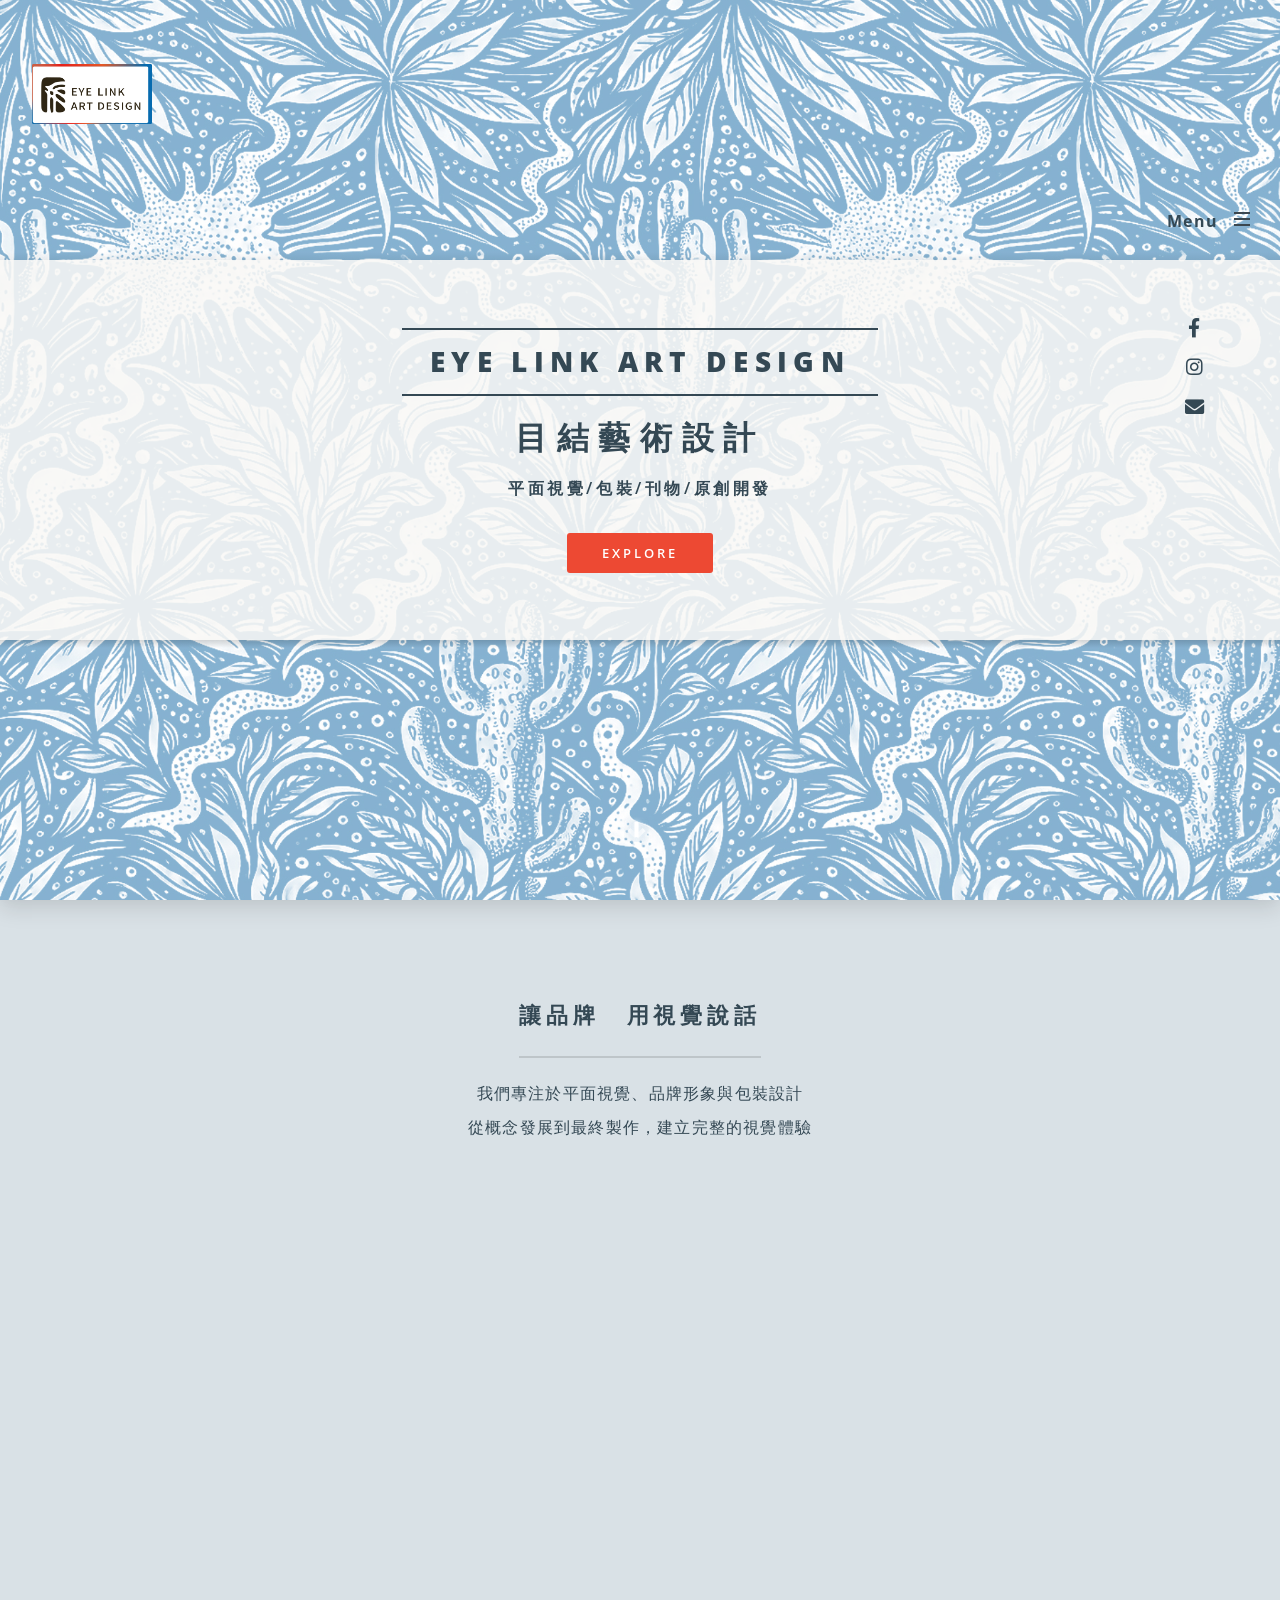
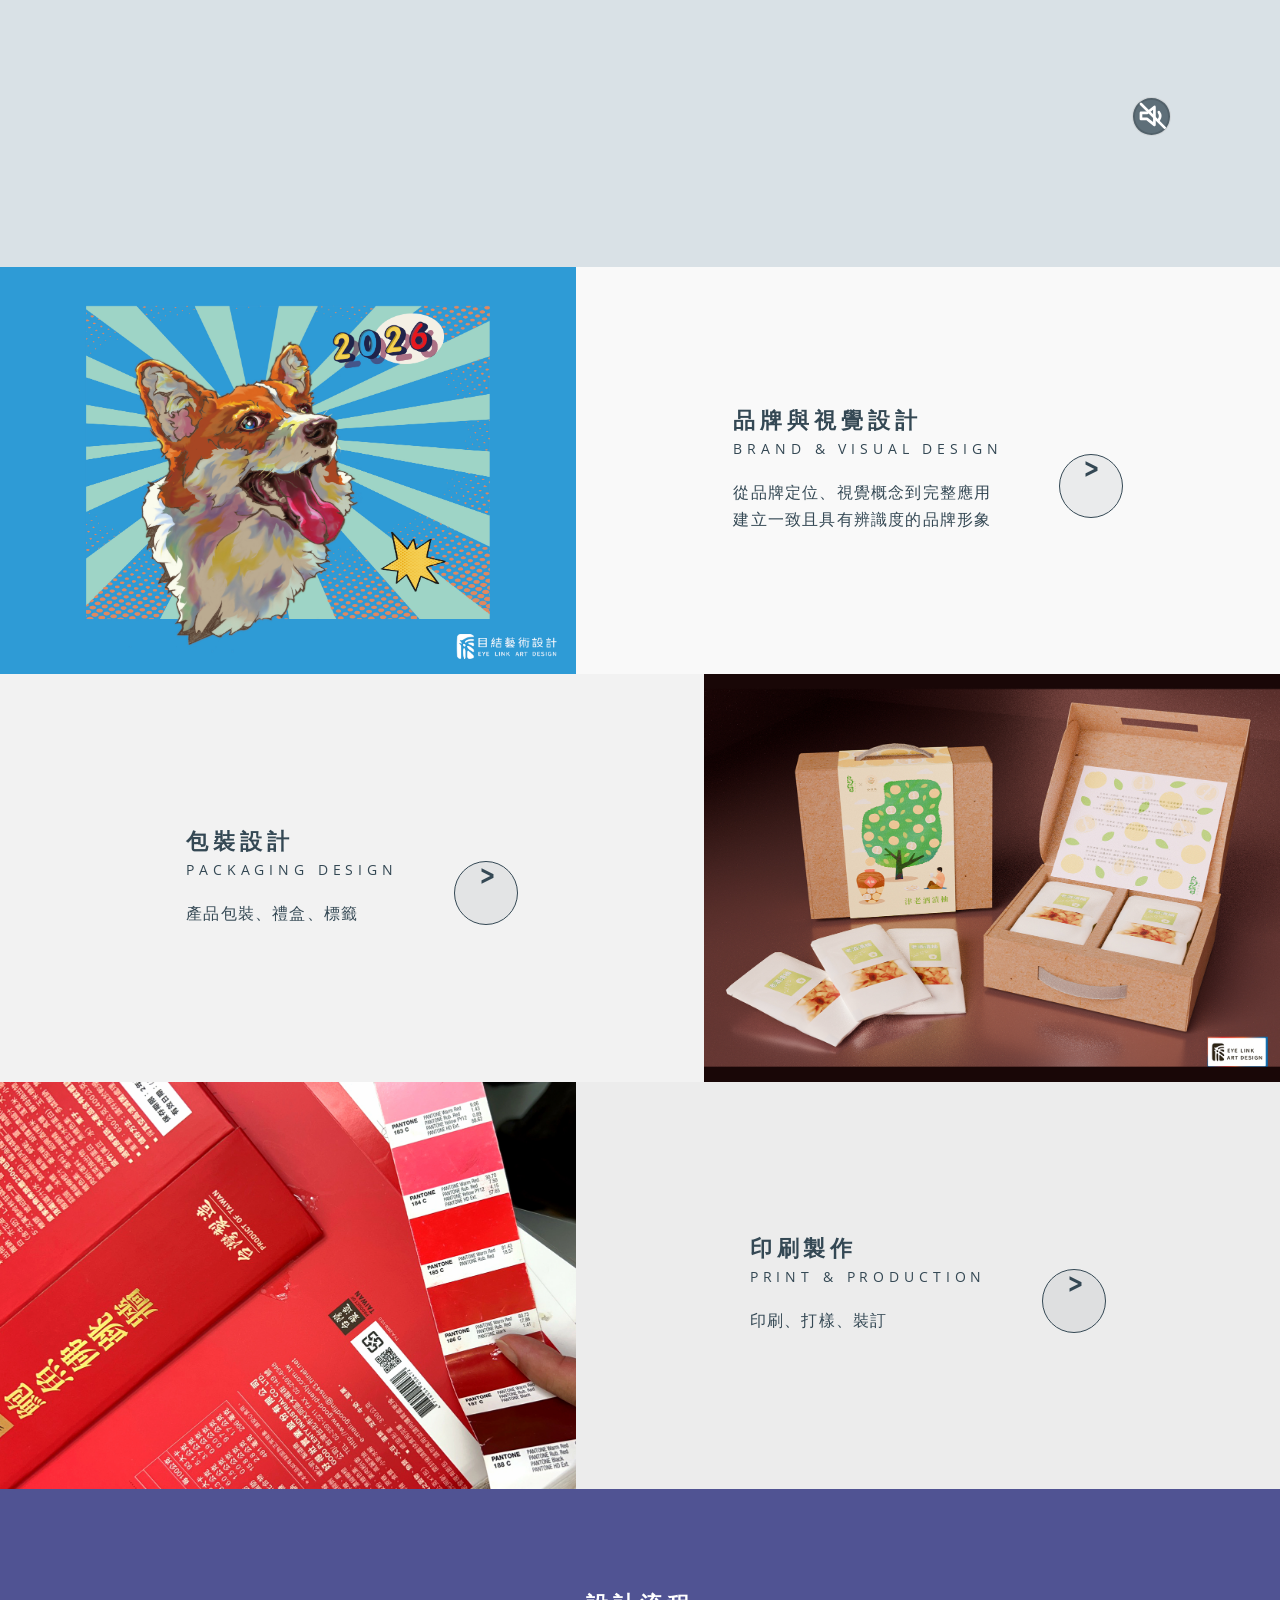
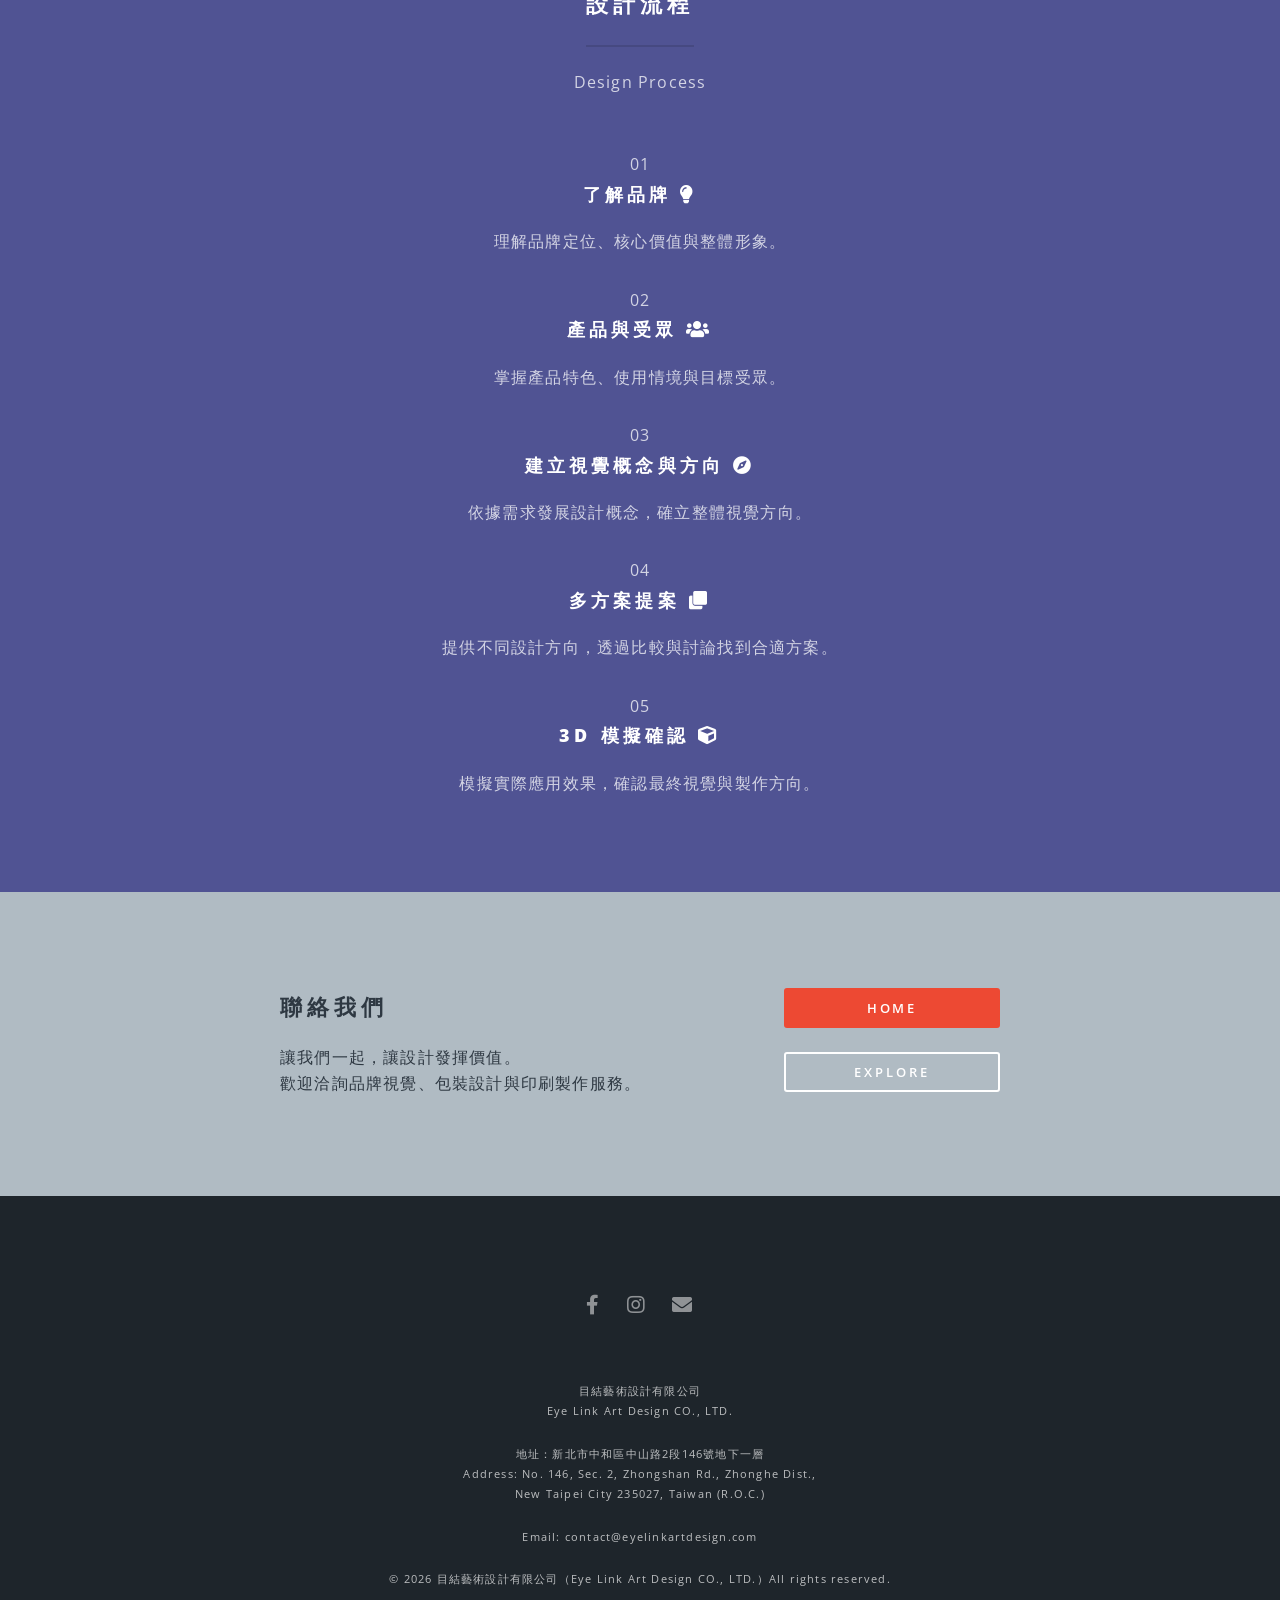
<file: index.html>
<!DOCTYPE HTML>
<!--
	EyeLink Art Design by HTML5 UP
	html5up.net | @ajlkn
	Free for personal and commercial use under the CCA 3.0 license (html5up.net/license)
-->
<html>
	<head>
		<title>目結藝術設計｜Eye Link Art Design｜品牌與包裝設計</title>

		<link rel="icon" type="image/png" href="images/favicon.png">
		
		<meta charset="utf-8" />
		<meta name="viewport" content="width=device-width, initial-scale=1, user-scalable=no" />
		<link rel="stylesheet" href="assets/css/main.css" />
		<noscript><link rel="stylesheet" href="assets/css/noscript.css" /></noscript>
	</head>
	<body class="landing is-preload">

		<!-- Page Wrapper -->
			<div id="page-wrapper">

				<!-- Header -->
					<img class="logo-animation" src="images/logo.png" alt="Eye Link Art Design">

					<header id="header" class="alt">
						<h1><a href="index.html">Eye Link Art Design</a></h1>
						<nav id="nav">
							<ul>
								<li class="special">
									<div id="menu">
										<ul>
											<li><a href="#banner">首頁</a></li>
											<li><a href="#one">關於我們</a></li>
											<li><a href="#two">作品案例</a></li>
											<li><a href="#three">設計流程</a></li>
											<li><a href="#cta">聯絡我們</a></li>
										</ul>
									</div>
								</li>
							</ul>
						</nav>
					</header>

					<a href="#menu" class="menuToggle"><span>Menu</span></a>

						<div class="banner-social">
							<ul class="icons">
								<li><a href="https://www.facebook.com/profile.php?id=61561072405279&locale=zh_TW" class="icon brands fa-facebook-f"><span class="label">Facebook</span></a></li>
								<li><a href="https://www.instagram.com/eyelinkartdesign/" class="icon brands fa-instagram"><span class="label">Instagram</span></a></li>
								<li><a href="mailto:contact@eyelinkartdesign.com" class="icon solid fa-envelope"><span class="label">Email</span></a></li>
							</ul>
						</div>
						
				<!-- Banner -->
					<section id="banner">
					<div class="inner">
							<h2>Eye Link Art Design
								<span class="line-glow line-glow-top"></span>
								<span class="line-glow line-glow-bottom"></span>
							</h2>
							<p>
								<span class="banner-line">目結藝術設計</span>
								<span class="banner-line">平面視覺/包裝/刊物/原創開發</span>
							</p>	
							<ul class="actions special">
								<li><a href="#two" class="button primary">EXPLORE</a></li>
							</ul>
						</div>
						<a href="#one" class="more scrolly" aria-label="Explore"></a>
					</section>

				<!-- One -->
					<section id="one" class="wrapper style1 special">
						<div class="inner">
							<header class="major">
								<h2>讓品牌　用視覺說話</h2>
								<p>
									<span class="about-line">我們專注於平面視覺、品牌形象與包裝設計</span>
									<span class="about-line">從概念發展到最終製作，建立完整的視覺體驗</span>
								</p>	
							</header>
						</div>

						<!-- About Video -->
						 <div class="about-video">
							<video autoplay muted loop playsinline>
								<source src="images/video.mp4" type="video/mp4">
								您的瀏覽器不支援影片播放。
							</video>

							<button class="video-sound" type="button" aria-label="開啟聲音">
								<svg class="sound-icon" viewBox="0 0 24 24" aria-hidden="true">
									<path d="M4 10v4h4l5 4V6l-5 4H4z"></path>
									<path d="M16 9.5c1 1.4 1 3.6 0 5"></path>
									<path class="sound-mute-line" d="M4 4L20 20"></path>
								</svg>	
							</button>	
						</div>

					</section>

				<!-- Two -->
					<section id="two" class="wrapper alt style2">
						<section class="spotlight">
							<div class="image">
								<img src="images/pic01.jpg" alt="" />
							</div>
							
							<div class="content">
								<div class="service-text">
								<h2>
									品牌與視覺設計<br />
									<span class="en-title">Brand & Visual Design</span>
								</h2>
								<p>
									<span class="two-line">從品牌定位、視覺概念到完整應用</span>
									<span class="two-line">建立一致且具有辨識度的品牌形象</span>
								</p>	
								</div>

								<a href="branding.html" class="service-arrow" aria-label="查看品牌與視覺設計作品">
									<span>˃</span>
								</a>
							</div>
						</section>
						<section class="spotlight">
							<div class="image">
								<img src="images/pic02.jpg" alt="" />
							</div>
							
							<div class="content">
								<div class="service-text">
								<h2>
									包裝設計<br />
									<span class="en-title">Packaging Design</span>
								</h2>	
								<p>產品包裝、禮盒、標籤</p>
								</div>

								<a href="packaging.html" class="service-arrow" aria-label="查看包裝設計作品">
									<span>˃</span>
								</a>
							</div>		
						</section>
						<section class="spotlight">
							<div class="image">
								<img src="images/pic03.jpg" alt="" />
							</div>
							
							<div class="content">
								<div class="service-text">
								<h2>
									印刷製作<br />
									<span class="en-title">Print & Production</span>
								</h2>	
								<p>印刷、打樣、裝訂</p>
								</div>

								<a href="print.html" class="service-arrow" aria-label="查看刊物與印刷設計作品">
									<span>˃</span>
								</a>
							</div>	
						</section>
					</section>

				<!-- Three -->
					<section id="three" class="wrapper style3 special">
						<div class="inner">
							<header class="major">
								<h2>設計流程</h2>
								<p>Design Process</p>
							</header>

							<div class="design-process">

								<div class="process-item">
									<span class="process-number">01</span>
									<h3>了解品牌 <span class="process-icon icon solid fa-lightbulb"></span></h3>
									<p>理解品牌定位、核心價值與整體形象。</p>
								</div>	

								<div class="process-item">
									<span class="process-number">02</span>
									<h3>產品與受眾 <span class="process-icon icon solid fa-users"></span></h3>
									<p>掌握產品特色、使用情境與目標受眾。</p>
								</div>

								<div class="process-item">
									<span class="process-number">03</span>
									<h3>建立視覺概念與方向 <span class="process-icon icon solid fa-compass"></span></h3>
									<p>依據需求發展設計概念，確立整體視覺方向。</p>
								</div>

								<div class="process-item">
									<span class="process-number">04</span>
									<h3>多方案提案 <span class="process-icon icon solid fa-clone"></span></h3>
									<p>提供不同設計方向，透過比較與討論找到合適方案。</p>
								</div>

								<div class="process-item">
									<span class="process-number">05</span>
									<h3>3D 模擬確認 <span class="process-icon icon solid fa-cube"></span></h3>
									<p>模擬實際應用效果，確認最終視覺與製作方向。</p>
								</div>

							</div>
							
						</div>
					</section>

				<!-- CTA -->
					<section id="cta" class="wrapper style4">
						<div class="inner">
							<header>
								<h2>聯絡我們</h2>
								 <p>
									讓我們一起，讓設計發揮價值。<br />
									歡迎洽詢品牌視覺、包裝設計與印刷製作服務。
								</p>
							</header>
							<ul class="actions stacked">
								<li><a href="#" class="button fit primary">HOME</a></li>
								<li><a href="#two" class="button fit">EXPLORE</a></li>
							</ul>
						</div>
					</section>

				<!-- Footer -->
					<footer id="footer">
						<ul class="icons">
							<li><a href="https://www.facebook.com/profile.php?id=61561072405279&locale=zh_TW" class="icon brands fa-facebook-f"><span class="label">Facebook</span></a></li>
							<li><a href="https://www.instagram.com/eyelinkartdesign/" class="icon brands fa-instagram"><span class="label">Instagram</span></a></li>
							<li><a href="mailto:contact@eyelinkartdesign.com" class="icon solid fa-envelope"><span class="label">Email</span></a></li>
						</ul>

						<!-- Company Information -->
						 <div class="company-info">
							<p>
								目結藝術設計有限公司<br />
								Eye Link Art Design CO., LTD.
							</p>

							<p>
								地址：新北市中和區中山路2段146號地下一層<br />
								Address: No. 146, Sec. 2, Zhongshan Rd., Zhonghe Dist.,<br />
								New Taipei City 235027, Taiwan (R.O.C.)
							</p>

							<p>
								Email: contact@eyelinkartdesign.com
							</p>

							<p>
								© 2026 目結藝術設計有限公司（Eye Link Art Design CO., LTD.）All rights reserved.

							</p>
						</div>
						
					</footer>

			</div>

		<!-- Scripts -->
			<script src="assets/js/jquery.min.js"></script>
			<script src="assets/js/jquery.scrollex.min.js"></script>
			<script src="assets/js/jquery.scrolly.min.js"></script>
			<script src="assets/js/browser.min.js"></script>
			<script src="assets/js/breakpoints.min.js"></script>
			<script src="assets/js/util.js"></script>
			<script src="assets/js/main.js"></script>

	<script>
    const video = document.querySelector('#one .about-video video');
    const soundButton = document.querySelector('#one .video-sound');
    const muteLine = document.querySelector('#one .sound-mute-line');

    video.volume = 0.8;

    soundButton.addEventListener('click', function () {
        video.muted = !video.muted;

        if (video.muted) {
            muteLine.style.display = 'block';
            this.setAttribute('aria-label', '開啟聲音');
        } else {
            muteLine.style.display = 'none';
            this.setAttribute('aria-label', '關閉聲音');
            video.play();
        }
    });
</script>		
	</body>
</html>
</file>
<file: assets/css/noscript.css>
/*
	Spectral by HTML5 UP
	html5up.net | @ajlkn
	Free for personal and commercial use under the CCA 3.0 license (html5up.net/license)
*/

/* Banner */

	body.is-preload #banner h2 {
		-moz-transform: none;
		-webkit-transform: none;
		-ms-transform: none;
		transform: none;
		opacity: 1;
	}

		body.is-preload #banner h2:before, body.is-preload #banner h2:after {
			width: 100%;
		}

	body.is-preload #banner .more {
		-moz-transform: none;
		-webkit-transform: none;
		-ms-transform: none;
		transform: none;
		opacity: 1;
	}

	body.is-preload #banner:after {
		opacity: 0;
	}
</file>
<file: assets/css/main.css>
@import url(fontawesome-all.min.css);
@import url("https://fonts.googleapis.com/css?family=Open+Sans:400,400italic,600,600italic,800,800italic");

/*
	Spectral by HTML5 UP
	html5up.net | @ajlkn
	Free for personal and commercial use under the CCA 3.0 license (html5up.net/license)
*/

html, body, div, span, applet, object,
iframe, h1, h2, h3, h4, h5, h6, p, blockquote,
pre, a, abbr, acronym, address, big, cite,
code, del, dfn, em, img, ins, kbd, q, s, samp,
small, strike, strong, sub, sup, tt, var, b,
u, i, center, dl, dt, dd, ol, ul, li, fieldset,
form, label, legend, table, caption, tbody,
tfoot, thead, tr, th, td, article, aside,
canvas, details, embed, figure, figcaption,
footer, header, hgroup, menu, nav, output, ruby,
section, summary, time, mark, audio, video {
	margin: 0;
	padding: 0;
	border: 0;
	font-size: 100%;
	font: inherit;
	vertical-align: baseline;}

article, aside, details, figcaption, figure,
footer, header, hgroup, menu, nav, section {
	display: block;}

body {
	line-height: 1;
}

ol, ul {
	list-style: none;
}

blockquote, q {
	quotes: none;
}

	blockquote:before, blockquote:after, q:before, q:after {
		content: '';
		content: none;
	}

table {
	border-collapse: collapse;
	border-spacing: 0;
}

body {
	-webkit-text-size-adjust: none;
}

mark {
	background-color: transparent;
	color: inherit;
}

input::-moz-focus-inner {
	border: 0;
	padding: 0;
}

input, select, textarea {
	-moz-appearance: none;
	-webkit-appearance: none;
	-ms-appearance: none;
	appearance: none;
}

/* Basic */

	@-ms-viewport {
		width: device-width;
	}

	html {
		box-sizing: border-box;
	}

	*, *:before, *:after {
		box-sizing: inherit;
	}

	body {
		background: #2e3842;
	}

		body.is-preload *, body.is-preload *:before, body.is-preload *:after {
			-moz-animation: none !important;
			-webkit-animation: none !important;
			-ms-animation: none !important;
			animation: none !important;
			-moz-transition: none !important;
			-webkit-transition: none !important;
			-ms-transition: none !important;
			transition: none !important;
		}

	body, input, select, textarea {
		color: #fff;
		font-family: "Open Sans", Helvetica, sans-serif;
		font-size: 15pt;
		font-weight: 400;
		letter-spacing: 0.075em;
		line-height: 1.65em;
	}

		@media screen and (max-width: 1680px) {

			body, input, select, textarea {
				font-size: 13pt;
			}

		}

		@media screen and (max-width: 1280px) {

			body, input, select, textarea {
				font-size: 12pt;
			}

		}

		@media screen and (max-width: 736px) {

			body, input, select, textarea {
				font-size: 11pt;
				letter-spacing: 0.0375em;
			}

		}

	a {
		-moz-transition: color 0.2s ease, border-bottom-color 0.2s ease;
		-webkit-transition: color 0.2s ease, border-bottom-color 0.2s ease;
		-ms-transition: color 0.2s ease, border-bottom-color 0.2s ease;
		transition: color 0.2s ease, border-bottom-color 0.2s ease;
		border-bottom: dotted 1px;
		color: inherit;
		text-decoration: none;
	}

		a:hover {
			border-bottom-color: transparent;
		}

	strong, b {
		color: #fff;
		font-weight: 600;
	}

	em, i {
		font-style: italic;
	}

	p {
		margin: 0 0 2em 0;
	}

	h1, h2, h3, h4, h5, h6 {
		color: #fff;
		font-weight: 800;
		letter-spacing: 0.225em;
		line-height: 1em;
		margin: 0 0 1em 0;
		text-transform: uppercase;
	}

		h1 a, h2 a, h3 a, h4 a, h5 a, h6 a {
			color: inherit;
			text-decoration: none;
		}

	h2 {
		font-size: 1.35em;
		line-height: 1.75em;
	}

		@media screen and (max-width: 736px) {

			#banner h2 {
				font-size: 1.1em !important;
				line-height: 2em !important;
			}

		}

	h3 {
		font-size: 1.15em;
		line-height: 1.75em;
	}

		@media screen and (max-width: 736px) {

			h3 {
				font-size: 1em;
				line-height: 1.65em;
			}

		}

	h4 {
		font-size: 1em;
		line-height: 1.5em;
	}

	h5 {
		font-size: 0.8em;
		line-height: 1.5em;
	}

	h6 {
		font-size: 0.7em;
		line-height: 1.5em;
	}

	sub {
		font-size: 0.8em;
		position: relative;
		top: 0.5em;
	}

	sup {
		font-size: 0.8em;
		position: relative;
		top: -0.5em;
	}

	hr {
		border: 0;
		border-bottom: solid 2px #fff;
		margin: 3em 0;
	}

		hr.major {
			margin: 4.5em 0;
		}

	blockquote {
		border-left: solid 4px #fff;
		font-style: italic;
		margin: 0 0 2em 0;
		padding: 0.5em 0 0.5em 2em;
	}

	code {
		background: rgba(144, 144, 144, 0.25);
		border-radius: 3px;
		font-family: "Courier New", monospace;
		font-size: 0.9em;
		letter-spacing: 0;
		margin: 0 0.25em;
		padding: 0.25em 0.65em;
	}

	pre {
		-webkit-overflow-scrolling: touch;
		font-family: "Courier New", monospace;
		font-size: 0.9em;
		margin: 0 0 2em 0;
	}

		pre code {
			display: block;
			line-height: 1.75em;
			padding: 1em 1.5em;
			overflow-x: auto;
		}

	.align-left {
		text-align: left;
	}

	.align-center {
		text-align: center;
	}

	.align-right {
		text-align: right;
	}

/* Row */

	.row {
		display: flex;
		flex-wrap: wrap;
		box-sizing: border-box;
		align-items: stretch;
	}

		.row > * {
			box-sizing: border-box;
		}

		.row.gtr-uniform > * > :last-child {
			margin-bottom: 0;
		}

		.row.aln-left {
			justify-content: flex-start;
		}

		.row.aln-center {
			justify-content: center;
		}

		.row.aln-right {
			justify-content: flex-end;
		}

		.row.aln-top {
			align-items: flex-start;
		}

		.row.aln-middle {
			align-items: center;
		}

		.row.aln-bottom {
			align-items: flex-end;
		}

		.row > .imp {
			order: -1;
		}

		.row > .col-1 {
			width: 8.33333%;
		}

		.row > .off-1 {
			margin-left: 8.33333%;
		}

		.row > .col-2 {
			width: 16.66667%;
		}

		.row > .off-2 {
			margin-left: 16.66667%;
		}

		.row > .col-3 {
			width: 25%;
		}

		.row > .off-3 {
			margin-left: 25%;
		}

		.row > .col-4 {
			width: 33.33333%;
		}

		.row > .off-4 {
			margin-left: 33.33333%;
		}

		.row > .col-5 {
			width: 41.66667%;
		}

		.row > .off-5 {
			margin-left: 41.66667%;
		}

		.row > .col-6 {
			width: 50%;
		}

		.row > .off-6 {
			margin-left: 50%;
		}

		.row > .col-7 {
			width: 58.33333%;
		}

		.row > .off-7 {
			margin-left: 58.33333%;
		}

		.row > .col-8 {
			width: 66.66667%;
		}

		.row > .off-8 {
			margin-left: 66.66667%;
		}

		.row > .col-9 {
			width: 75%;
		}

		.row > .off-9 {
			margin-left: 75%;
		}

		.row > .col-10 {
			width: 83.33333%;
		}

		.row > .off-10 {
			margin-left: 83.33333%;
		}

		.row > .col-11 {
			width: 91.66667%;
		}

		.row > .off-11 {
			margin-left: 91.66667%;
		}

		.row > .col-12 {
			width: 100%;
		}

		.row > .off-12 {
			margin-left: 100%;
		}

		.row.gtr-0 {
			margin-top: 0;
			margin-left: 0em;
		}

			.row.gtr-0 > * {
				padding: 0 0 0 0em;
			}

			.row.gtr-0.gtr-uniform {
				margin-top: 0em;
			}

				.row.gtr-0.gtr-uniform > * {
					padding-top: 0em;
				}

		.row.gtr-25 {
			margin-top: 0;
			margin-left: -0.375em;
		}

			.row.gtr-25 > * {
				padding: 0 0 0 0.375em;
			}

			.row.gtr-25.gtr-uniform {
				margin-top: -0.375em;
			}

				.row.gtr-25.gtr-uniform > * {
					padding-top: 0.375em;
				}

		.row.gtr-50 {
			margin-top: 0;
			margin-left: -0.75em;
		}

			.row.gtr-50 > * {
				padding: 0 0 0 0.75em;
			}

			.row.gtr-50.gtr-uniform {
				margin-top: -0.75em;
			}

				.row.gtr-50.gtr-uniform > * {
					padding-top: 0.75em;
				}

		.row {
			margin-top: 0;
			margin-left: -1.5em;
		}

			.row > * {
				padding: 0 0 0 1.5em;
			}

			.row.gtr-uniform {
				margin-top: -1.5em;
			}

				.row.gtr-uniform > * {
					padding-top: 1.5em;
				}

		.row.gtr-150 {
			margin-top: 0;
			margin-left: -2.25em;
		}

			.row.gtr-150 > * {
				padding: 0 0 0 2.25em;
			}

			.row.gtr-150.gtr-uniform {
				margin-top: -2.25em;
			}

				.row.gtr-150.gtr-uniform > * {
					padding-top: 2.25em;
				}

		.row.gtr-200 {
			margin-top: 0;
			margin-left: -3em;
		}

			.row.gtr-200 > * {
				padding: 0 0 0 3em;
			}

			.row.gtr-200.gtr-uniform {
				margin-top: -3em;
			}

				.row.gtr-200.gtr-uniform > * {
					padding-top: 3em;
				}

		@media screen and (max-width: 1680px) {

			.row {
				display: flex;
				flex-wrap: wrap;
				box-sizing: border-box;
				align-items: stretch;
			}

				.row > * {
					box-sizing: border-box;
				}

				.row.gtr-uniform > * > :last-child {
					margin-bottom: 0;
				}

				.row.aln-left {
					justify-content: flex-start;
				}

				.row.aln-center {
					justify-content: center;
				}

				.row.aln-right {
					justify-content: flex-end;
				}

				.row.aln-top {
					align-items: flex-start;
				}

				.row.aln-middle {
					align-items: center;
				}

				.row.aln-bottom {
					align-items: flex-end;
				}

				.row > .imp-xlarge {
					order: -1;
				}

				.row > .col-1-xlarge {
					width: 8.33333%;
				}

				.row > .off-1-xlarge {
					margin-left: 8.33333%;
				}

				.row > .col-2-xlarge {
					width: 16.66667%;
				}

				.row > .off-2-xlarge {
					margin-left: 16.66667%;
				}

				.row > .col-3-xlarge {
					width: 25%;
				}

				.row > .off-3-xlarge {
					margin-left: 25%;
				}

				.row > .col-4-xlarge {
					width: 33.33333%;
				}

				.row > .off-4-xlarge {
					margin-left: 33.33333%;
				}

				.row > .col-5-xlarge {
					width: 41.66667%;
				}

				.row > .off-5-xlarge {
					margin-left: 41.66667%;
				}

				.row > .col-6-xlarge {
					width: 50%;
				}

				.row > .off-6-xlarge {
					margin-left: 50%;
				}

				.row > .col-7-xlarge {
					width: 58.33333%;
				}

				.row > .off-7-xlarge {
					margin-left: 58.33333%;
				}

				.row > .col-8-xlarge {
					width: 66.66667%;
				}

				.row > .off-8-xlarge {
					margin-left: 66.66667%;
				}

				.row > .col-9-xlarge {
					width: 75%;
				}

				.row > .off-9-xlarge {
					margin-left: 75%;
				}

				.row > .col-10-xlarge {
					width: 83.33333%;
				}

				.row > .off-10-xlarge {
					margin-left: 83.33333%;
				}

				.row > .col-11-xlarge {
					width: 91.66667%;
				}

				.row > .off-11-xlarge {
					margin-left: 91.66667%;
				}

				.row > .col-12-xlarge {
					width: 100%;
				}

				.row > .off-12-xlarge {
					margin-left: 100%;
				}

				.row.gtr-0 {
					margin-top: 0;
					margin-left: 0em;
				}

					.row.gtr-0 > * {
						padding: 0 0 0 0em;
					}

					.row.gtr-0.gtr-uniform {
						margin-top: 0em;
					}

						.row.gtr-0.gtr-uniform > * {
							padding-top: 0em;
						}

				.row.gtr-25 {
					margin-top: 0;
					margin-left: -0.375em;
				}

					.row.gtr-25 > * {
						padding: 0 0 0 0.375em;
					}

					.row.gtr-25.gtr-uniform {
						margin-top: -0.375em;
					}

						.row.gtr-25.gtr-uniform > * {
							padding-top: 0.375em;
						}

				.row.gtr-50 {
					margin-top: 0;
					margin-left: -0.75em;
				}
#banner:after
					.row.gtr-50 > * {
						padding: 0 0 0 0.75em;
					}

					.row.gtr-50.gtr-uniform {
						margin-top: -0.75em;
					}

						.row.gtr-50.gtr-uniform > * {
							padding-top: 0.75em;
						}

				.row {
					margin-top: 0;
					margin-left: -1.5em;
				}

					.row > * {
						padding: 0 0 0 1.5em;
					}

					.row.gtr-uniform {
						margin-top: -1.5em;
					}

						.row.gtr-uniform > * {
							padding-top: 1.5em;
						}

				.row.gtr-150 {
					margin-top: 0;
					margin-left: -2.25em;
				}

					.row.gtr-150 > * {
						padding: 0 0 0 2.25em;
					}

					.row.gtr-150.gtr-uniform {
						margin-top: -2.25em;
					}

						.row.gtr-150.gtr-uniform > * {
							padding-top: 2.25em;
						}

				.row.gtr-200 {
					margin-top: 0;
					margin-left: -3em;
				}

					.row.gtr-200 > * {
						padding: 0 0 0 3em;
					}

					.row.gtr-200.gtr-uniform {
						margin-top: -3em;
					}

						.row.gtr-200.gtr-uniform > * {
							padding-top: 3em;
						}

		}

		@media screen and (max-width: 1280px) {

			.row {
				display: flex;
				flex-wrap: wrap;
				box-sizing: border-box;
				align-items: stretch;
			}

				.row > * {
					box-sizing: border-box;
				}

				.row.gtr-uniform > * > :last-child {
					margin-bottom: 0;
				}

				.row.aln-left {
					justify-content: flex-start;
				}

				.row.aln-center {
					justify-content: center;
				}

				.row.aln-right {
					justify-content: flex-end;
				}

				.row.aln-top {
					align-items: flex-start;
				}

				.row.aln-middle {
					align-items: center;
				}

				.row.aln-bottom {
					align-items: flex-end;
				}

				.row > .imp-large {
					order: -1;
				}

				.row > .col-1-large {
					width: 8.33333%;
				}

				.row > .off-1-large {
					margin-left: 8.33333%;
				}

				.row > .col-2-large {
					width: 16.66667%;
				}

				.row > .off-2-large {
					margin-left: 16.66667%;
				}

				.row > .col-3-large {
					width: 25%;
				}

				.row > .off-3-large {
					margin-left: 25%;
				}

				.row > .col-4-large {
					width: 33.33333%;
				}

				.row > .off-4-large {
					margin-left: 33.33333%;
				}

				.row > .col-5-large {
					width: 41.66667%;
				}

				.row > .off-5-large {
					margin-left: 41.66667%;
				}

				.row > .col-6-large {
					width: 50%;
				}

				.row > .off-6-large {
					margin-left: 50%;
				}

				.row > .col-7-large {
					width: 58.33333%;
				}

				.row > .off-7-large {
					margin-left: 58.33333%;
				}

				.row > .col-8-large {
					width: 66.66667%;
				}

				.row > .off-8-large {
					margin-left: 66.66667%;
				}

				.row > .col-9-large {
					width: 75%;
				}

				.row > .off-9-large {
					margin-left: 75%;
				}

				.row > .col-10-large {
					width: 83.33333%;
				}

				.row > .off-10-large {
					margin-left: 83.33333%;
				}

				.row > .col-11-large {
					width: 91.66667%;
				}

				.row > .off-11-large {
					margin-left: 91.66667%;
				}

				.row > .col-12-large {
					width: 100%;
				}

				.row > .off-12-large {
					margin-left: 100%;
				}

				.row.gtr-0 {
					margin-top: 0;
					margin-left: 0em;
				}

					.row.gtr-0 > * {
						padding: 0 0 0 0em;
					}

					.row.gtr-0.gtr-uniform {
						margin-top: 0em;
					}

						.row.gtr-0.gtr-uniform > * {
							padding-top: 0em;
						}

				.row.gtr-25 {
					margin-top: 0;
					margin-left: -0.375em;
				}

					.row.gtr-25 > * {
						padding: 0 0 0 0.375em;
					}

					.row.gtr-25.gtr-uniform {
						margin-top: -0.375em;
					}

						.row.gtr-25.gtr-uniform > * {
							padding-top: 0.375em;
						}

				.row.gtr-50 {
					margin-top: 0;
					margin-left: -0.75em;
				}

					.row.gtr-50 > * {
						padding: 0 0 0 0.75em;
					}

					.row.gtr-50.gtr-uniform {
						margin-top: -0.75em;
					}

						.row.gtr-50.gtr-uniform > * {
							padding-top: 0.75em;
						}

				.row {
					margin-top: 0;
					margin-left: -1.5em;
				}

					.row > * {
						padding: 0 0 0 1.5em;
					}

					.row.gtr-uniform {
						margin-top: -1.5em;
					}

						.row.gtr-uniform > * {
							padding-top: 1.5em;
						}

				.row.gtr-150 {
					margin-top: 0;
					margin-left: -2.25em;
				}

					.row.gtr-150 > * {
						padding: 0 0 0 2.25em;
					}

					.row.gtr-150.gtr-uniform {
						margin-top: -2.25em;
					}

						.row.gtr-150.gtr-uniform > * {
							padding-top: 2.25em;
						}

				.row.gtr-200 {
					margin-top: 0;
					margin-left: -3em;
				}

					.row.gtr-200 > * {
						padding: 0 0 0 3em;
					}

					.row.gtr-200.gtr-uniform {
						margin-top: -3em;
					}

						.row.gtr-200.gtr-uniform > * {
							padding-top: 3em;
						}

		}

		@media screen and (max-width: 980px) {

			.row {
				display: flex;
				flex-wrap: wrap;
				box-sizing: border-box;
				align-items: stretch;
			}

				.row > * {
					box-sizing: border-box;
				}

				.row.gtr-uniform > * > :last-child {
					margin-bottom: 0;
				}

				.row.aln-left {
					justify-content: flex-start;
				}

				.row.aln-center {
					justify-content: center;
				}

				.row.aln-right {
					justify-content: flex-end;
				}

				.row.aln-top {
					align-items: flex-start;
				}

				.row.aln-middle {
					align-items: center;
				}

				.row.aln-bottom {
					align-items: flex-end;
				}

				.row > .imp-medium {
					order: -1;
				}

				.row > .col-1-medium {
					width: 8.33333%;
				}

				.row > .off-1-medium {
					margin-left: 8.33333%;
				}

				.row > .col-2-medium {
					width: 16.66667%;
				}

				.row > .off-2-medium {
					margin-left: 16.66667%;
				}

				.row > .col-3-medium {
					width: 25%;
				}

				.row > .off-3-medium {
					margin-left: 25%;
				}

				.row > .col-4-medium {
					width: 33.33333%;
				}

				.row > .off-4-medium {
					margin-left: 33.33333%;
				}

				.row > .col-5-medium {
					width: 41.66667%;
				}

				.row > .off-5-medium {
					margin-left: 41.66667%;
				}

				.row > .col-6-medium {
					width: 50%;
				}

				.row > .off-6-medium {
					margin-left: 50%;
				}

				.row > .col-7-medium {
					width: 58.33333%;
				}

				.row > .off-7-medium {
					margin-left: 58.33333%;
				}

				.row > .col-8-medium {
					width: 66.66667%;
				}

				.row > .off-8-medium {
					margin-left: 66.66667%;
				}

				.row > .col-9-medium {
					width: 75%;
				}

				.row > .off-9-medium {
					margin-left: 75%;
				}

				.row > .col-10-medium {
					width: 83.33333%;
				}

				.row > .off-10-medium {
					margin-left: 83.33333%;
				}

				.row > .col-11-medium {
					width: 91.66667%;
				}

				.row > .off-11-medium {
					margin-left: 91.66667%;
				}

				.row > .col-12-medium {
					width: 100%;
				}

				.row > .off-12-medium {
					margin-left: 100%;
				}

				.row.gtr-0 {
					margin-top: 0;
					margin-left: 0em;
				}

					.row.gtr-0 > * {
						padding: 0 0 0 0em;
					}

					.row.gtr-0.gtr-uniform {
						margin-top: 0em;
					}

						.row.gtr-0.gtr-uniform > * {
							padding-top: 0em;
						}

				.row.gtr-25 {
					margin-top: 0;
					margin-left: -0.375em;
				}

					.row.gtr-25 > * {
						padding: 0 0 0 0.375em;
					}

					.row.gtr-25.gtr-uniform {
						margin-top: -0.375em;
					}

						.row.gtr-25.gtr-uniform > * {
							padding-top: 0.375em;
						}

				.row.gtr-50 {
					margin-top: 0;
					margin-left: -0.75em;
				}

					.row.gtr-50 > * {
						padding: 0 0 0 0.75em;
					}

					.row.gtr-50.gtr-uniform {
						margin-top: -0.75em;
					}

						.row.gtr-50.gtr-uniform > * {
							padding-top: 0.75em;
						}

				.row {
					margin-top: 0;
					margin-left: -1.5em;
				}

					.row > * {
						padding: 0 0 0 1.5em;
					}

					.row.gtr-uniform {
						margin-top: -1.5em;
					}

						.row.gtr-uniform > * {
							padding-top: 1.5em;
						}

				.row.gtr-150 {
					margin-top: 0;
					margin-left: -2.25em;
				}

					.row.gtr-150 > * {
						padding: 0 0 0 2.25em;
					}

					.row.gtr-150.gtr-uniform {
						margin-top: -2.25em;
					}

						.row.gtr-150.gtr-uniform > * {
							padding-top: 2.25em;
						}

				.row.gtr-200 {
					margin-top: 0;
					margin-left: -3em;
				}

					.row.gtr-200 > * {
						padding: 0 0 0 3em;
					}

					.row.gtr-200.gtr-uniform {
						margin-top: -3em;
					}

						.row.gtr-200.gtr-uniform > * {
							padding-top: 3em;
						}

		}

		@media screen and (max-width: 736px) {

			.row {
				display: flex;
				flex-wrap: wrap;
				box-sizing: border-box;
				align-items: stretch;
			}

				.row > * {
					box-sizing: border-box;
				}

				.row.gtr-uniform > * > :last-child {
					margin-bottom: 0;
				}

				.row.aln-left {
					justify-content: flex-start;
				}

				.row.aln-center {
					justify-content: center;
				}

				.row.aln-right {
					justify-content: flex-end;
				}

				.row.aln-top {
					align-items: flex-start;
				}

				.row.aln-middle {
					align-items: center;
				}

				.row.aln-bottom {
					align-items: flex-end;
				}

				.row > .imp-small {
					order: -1;
				}

				.row > .col-1-small {
					width: 8.33333%;
				}

				.row > .off-1-small {
					margin-left: 8.33333%;
				}

				.row > .col-2-small {
					width: 16.66667%;
				}

				.row > .off-2-small {
					margin-left: 16.66667%;
				}

				.row > .col-3-small {
					width: 25%;
				}

				.row > .off-3-small {
					margin-left: 25%;
				}

				.row > .col-4-small {
					width: 33.33333%;
				}

				.row > .off-4-small {
					margin-left: 33.33333%;
				}

				.row > .col-5-small {
					width: 41.66667%;
				}

				.row > .off-5-small {
					margin-left: 41.66667%;
				}

				.row > .col-6-small {
					width: 50%;
				}

				.row > .off-6-small {
					margin-left: 50%;
				}

				.row > .col-7-small {
					width: 58.33333%;
				}

				.row > .off-7-small {
					margin-left: 58.33333%;
				}

				.row > .col-8-small {
					width: 66.66667%;
				}

				.row > .off-8-small {
					margin-left: 66.66667%;
				}

				.row > .col-9-small {
					width: 75%;
				}

				.row > .off-9-small {
					margin-left: 75%;
				}

				.row > .col-10-small {
					width: 83.33333%;
				}

				.row > .off-10-small {
					margin-left: 83.33333%;
				}

				.row > .col-11-small {
					width: 91.66667%;
				}

				.row > .off-11-small {
					margin-left: 91.66667%;
				}

				.row > .col-12-small {
					width: 100%;
				}

				.row > .off-12-small {
					margin-left: 100%;
				}

				.row.gtr-0 {
					margin-top: 0;
					margin-left: 0em;
				}

					.row.gtr-0 > * {
						padding: 0 0 0 0em;
					}

					.row.gtr-0.gtr-uniform {
						margin-top: 0em;
					}

						.row.gtr-0.gtr-uniform > * {
							padding-top: 0em;
						}

				.row.gtr-25 {
					margin-top: 0;
					margin-left: -0.375em;
				}

					.row.gtr-25 > * {
						padding: 0 0 0 0.375em;
					}

					.row.gtr-25.gtr-uniform {
						margin-top: -0.375em;
					}

						.row.gtr-25.gtr-uniform > * {
							padding-top: 0.375em;
						}

				.row.gtr-50 {
					margin-top: 0;
					margin-left: -0.75em;
				}

					.row.gtr-50 > * {
						padding: 0 0 0 0.75em;
					}

					.row.gtr-50.gtr-uniform {
						margin-top: -0.75em;
					}

						.row.gtr-50.gtr-uniform > * {
							padding-top: 0.75em;
						}

				.row {
					margin-top: 0;
					margin-left: -1.5em;
				}

					.row > * {
						padding: 0 0 0 1.5em;
					}

					.row.gtr-uniform {
						margin-top: -1.5em;
					}

						.row.gtr-uniform > * {
							padding-top: 1.5em;
						}

				.row.gtr-150 {
					margin-top: 0;
					margin-left: -2.25em;
				}

					.row.gtr-150 > * {
						padding: 0 0 0 2.25em;
					}

					.row.gtr-150.gtr-uniform {
						margin-top: -2.25em;
					}

						.row.gtr-150.gtr-uniform > * {
							padding-top: 2.25em;
						}

				.row.gtr-200 {
					margin-top: 0;
					margin-left: -3em;
				}

					.row.gtr-200 > * {
						padding: 0 0 0 3em;
					}

					.row.gtr-200.gtr-uniform {
						margin-top: -3em;
					}

						.row.gtr-200.gtr-uniform > * {
							padding-top: 3em;
						}

		}

		@media screen and (max-width: 480px) {

			.row {
				display: flex;
				flex-wrap: wrap;
				box-sizing: border-box;
				align-items: stretch;
			}

				.row > * {
					box-sizing: border-box;
				}

				.row.gtr-uniform > * > :last-child {
					margin-bottom: 0;
				}

				.row.aln-left {
					justify-content: flex-start;
				}

				.row.aln-center {
					justify-content: center;
				}

				.row.aln-right {
					justify-content: flex-end;
				}

				.row.aln-top {
					align-items: flex-start;
				}

				.row.aln-middle {
					align-items: center;
				}

				.row.aln-bottom {
					align-items: flex-end;
				}

				.row > .imp-xsmall {
					order: -1;
				}

				.row > .col-1-xsmall {
					width: 8.33333%;
				}

				.row > .off-1-xsmall {
					margin-left: 8.33333%;
				}

				.row > .col-2-xsmall {
					width: 16.66667%;
				}

				.row > .off-2-xsmall {
					margin-left: 16.66667%;
				}

				.row > .col-3-xsmall {
					width: 25%;
				}

				.row > .off-3-xsmall {
					margin-left: 25%;
				}

				.row > .col-4-xsmall {
					width: 33.33333%;
				}

				.row > .off-4-xsmall {
					margin-left: 33.33333%;
				}

				.row > .col-5-xsmall {
					width: 41.66667%;
				}

				.row > .off-5-xsmall {
					margin-left: 41.66667%;
				}

				.row > .col-6-xsmall {
					width: 50%;
				}

				.row > .off-6-xsmall {
					margin-left: 50%;
				}

				.row > .col-7-xsmall {
					width: 58.33333%;
				}

				.row > .off-7-xsmall {
					margin-left: 58.33333%;
				}

				.row > .col-8-xsmall {
					width: 66.66667%;
				}

				.row > .off-8-xsmall {
					margin-left: 66.66667%;
				}

				.row > .col-9-xsmall {
					width: 75%;
				}

				.row > .off-9-xsmall {
					margin-left: 75%;
				}

				.row > .col-10-xsmall {
					width: 83.33333%;
				}

				.row > .off-10-xsmall {
					margin-left: 83.33333%;
				}

				.row > .col-11-xsmall {
					width: 91.66667%;
				}

				.row > .off-11-xsmall {
					margin-left: 91.66667%;
				}

				.row > .col-12-xsmall {
					width: 100%;
				}

				.row > .off-12-xsmall {
					margin-left: 100%;
				}

				.row.gtr-0 {
					margin-top: 0;
					margin-left: 0em;
				}

					.row.gtr-0 > * {
						padding: 0 0 0 0em;
					}

					.row.gtr-0.gtr-uniform {
						margin-top: 0em;
					}

						.row.gtr-0.gtr-uniform > * {
							padding-top: 0em;
						}

				.row.gtr-25 {
					margin-top: 0;
					margin-left: -0.375em;
				}

					.row.gtr-25 > * {
						padding: 0 0 0 0.375em;
					}

					.row.gtr-25.gtr-uniform {
						margin-top: -0.375em;
					}

						.row.gtr-25.gtr-uniform > * {
							padding-top: 0.375em;
						}

				.row.gtr-50 {
					margin-top: 0;
					margin-left: -0.75em;
				}

					.row.gtr-50 > * {
						padding: 0 0 0 0.75em;
					}

					.row.gtr-50.gtr-uniform {
						margin-top: -0.75em;
					}

						.row.gtr-50.gtr-uniform > * {
							padding-top: 0.75em;
						}

				.row {
					margin-top: 0;
					margin-left: -1.5em;
				}

					.row > * {
						padding: 0 0 0 1.5em;
					}

					.row.gtr-uniform {
						margin-top: -1.5em;
					}

						.row.gtr-uniform > * {
							padding-top: 1.5em;
						}

				.row.gtr-150 {
					margin-top: 0;
					margin-left: -2.25em;
				}

					.row.gtr-150 > * {
						padding: 0 0 0 2.25em;
					}

					.row.gtr-150.gtr-uniform {
						margin-top: -2.25em;
					}

						.row.gtr-150.gtr-uniform > * {
							padding-top: 2.25em;
						}

				.row.gtr-200 {
					margin-top: 0;
					margin-left: -3em;
				}

					.row.gtr-200 > * {
						padding: 0 0 0 3em;
					}

					.row.gtr-200.gtr-uniform {
						margin-top: -3em;
					}

						.row.gtr-200.gtr-uniform > * {
							padding-top: 3em;
						}

		}

/* Section/Article */

	section.special, article.special {
		text-align: center;
	}

	header p {
		color: rgba(255, 255, 255, 0.5);
		position: relative;
		top: -0.25em;
	}

	header h3 + p {
		font-size: 1.1em;
	}

	header h4 + p,
	header h5 + p,
	header h6 + p {
		font-size: 0.9em;
	}

	header.major {
		margin: 0 0 3.5em 0;
	}

		header.major h2, header.major h3, header.major h4, header.major h5, header.major h6 {
			border-bottom: solid 2px #fff;
			display: inline-block;
			padding-bottom: 1em;
			position: relative;
		}

			header.major h2:after, header.major h3:after, header.major h4:after, header.major h5:after, header.major h6:after {
				content: '';
				display: block;
				height: 1px;
			}

		header.major p {
			color: #fff;
			top: 0;
		}

		@media screen and (max-width: 736px) {

			header.major {
				margin: 0 0 2em 0;
			}

		}

	@media screen and (max-width: 980px) {

		header br {
			display: none;
		}

	}

/* Form */

	form {
		margin: 0 0 2em 0;
	}

	label {
		color: #fff;
		display: block;
		font-size: 0.9em;
		font-weight: 600;
		margin: 0 0 1em 0;
	}

	input[type="text"],
	input[type="password"],
	input[type="email"],
	select,
	textarea {
		-moz-appearance: none;
		-webkit-appearance: none;
		-ms-appearance: none;
		appearance: none;
		background-color: rgba(144, 144, 144, 0.25);
		border-radius: 3px;
		border: none;
		color: inherit;
		display: block;
		outline: 0;
		padding: 0 1em;
		text-decoration: none;
		width: 100%;
	}

		input[type="text"]:invalid,
		input[type="password"]:invalid,
		input[type="email"]:invalid,
		select:invalid,
		textarea:invalid {
			box-shadow: none;
		}

		input[type="text"]:focus,
		input[type="password"]:focus,
		input[type="email"]:focus,
		select:focus,
		textarea:focus {
			box-shadow: 0 0 0 2px #21b2a6;
		}

	select {
		background-size: 1.25em;
		background-repeat: no-repeat;
		background-position: calc(100% - 1em) center;
		height: 2.75em;
		padding-right: 2.75em;
		text-overflow: ellipsis;
	}

		select:focus::-ms-value {
			background-color: transparent;
		}

		select::-ms-expand {
			display: none;
		}

	input[type="text"],
	input[type="password"],
	input[type="email"],
	select {
		height: 2.75em;
	}

	textarea {
		padding: 0.75em 1em;
	}

	input[type="checkbox"],
	input[type="radio"] {
		-moz-appearance: none;
		-webkit-appearance: none;
		-ms-appearance: none;
		appearance: none;
		display: block;
		float: left;
		margin-right: -2em;
		opacity: 0;
		width: 1em;
		z-index: -1;
	}

		input[type="checkbox"] + label,
		input[type="radio"] + label {
			text-decoration: none;
			color: #fff;
			cursor: pointer;
			display: inline-block;
			font-size: 1em;
			font-weight: 400;
			padding-left: 2.4em;
			padding-right: 0.75em;
			position: relative;
		}

			input[type="checkbox"] + label:before,
			input[type="radio"] + label:before {
				-moz-osx-font-smoothing: grayscale;
				-webkit-font-smoothing: antialiased;
				display: inline-block;
				font-style: normal;
				font-variant: normal;
				text-rendering: auto;
				line-height: 1;
				text-transform: none !important;
				font-family: 'Font Awesome 5 Free';
				font-weight: 900;
			}

			input[type="checkbox"] + label:before,
			input[type="radio"] + label:before {
				background: rgba(144, 144, 144, 0.25);
				border-radius: 3px;
				content: '';
				display: inline-block;
				font-size: 0.8em;
				height: 2.0625em;
				left: 0;
				line-height: 2.0625em;
				position: absolute;
				text-align: center;
				top: 0;
				width: 2.0625em;
			}

		input[type="checkbox"]:checked + label:before,
		input[type="radio"]:checked + label:before {
			background: #2e3842;
			color: #fff;
			content: '\f00c';
		}

		input[type="checkbox"]:focus + label:before,
		input[type="radio"]:focus + label:before {
			box-shadow: 0 0 0 2px #21b2a6;
		}

	input[type="checkbox"] + label:before {
		border-radius: 3px;
	}

	input[type="radio"] + label:before {
		border-radius: 100%;
	}

	::-webkit-input-placeholder {
		color: rgba(255, 255, 255, 0.5) !important;
		opacity: 1.0;
	}

	:-moz-placeholder {
		color: rgba(255, 255, 255, 0.5) !important;
		opacity: 1.0;
	}

	::-moz-placeholder {
		color: rgba(255, 255, 255, 0.5) !important;
		opacity: 1.0;
	}

	:-ms-input-placeholder {
		color: rgba(255, 255, 255, 0.5) !important;
		opacity: 1.0;
	}

/* Box */

	.box {
		border-radius: 3px;
		border: solid 2px #fff;
		margin-bottom: 2em;
		padding: 1.5em;
	}

		.box > :last-child,
		.box > :last-child > :last-child,
		.box > :last-child > :last-child > :last-child {
			margin-bottom: 0;
		}

		.box.alt {
			border: 0;
			border-radius: 0;
			padding: 0;
		}

/* Icon */

	.icon {
		text-decoration: none;
		border-bottom: none;
		position: relative;
	}

		.icon:before {
			-moz-osx-font-smoothing: grayscale;
			-webkit-font-smoothing: antialiased;
			display: inline-block;
			font-style: normal;
			font-variant: normal;
			text-rendering: auto;
			line-height: 1;
			text-transform: none !important;
			font-family: 'Font Awesome 5 Free';
			font-weight: 400;
		}

		.icon > .label {
			display: none;
		}

		.icon:before {
			line-height: inherit;
		}

		.icon.solid:before {
			font-weight: 900;
		}

		.icon.brands:before {
			font-family: 'Font Awesome 5 Brands';
		}

		.icon.major {
			-moz-transform: rotate(-45deg);
			-webkit-transform: rotate(-45deg);
			-ms-transform: rotate(-45deg);
			transform: rotate(-45deg);
			border-radius: 3px;
			border: solid 2px #fff;
			display: inline-block;
			font-size: 1.35em;
			height: calc(3em + 2px);
			line-height: 3em;
			text-align: center;
			width: calc(3em + 2px);
		}

			.icon.major:before {
				-moz-transform: rotate(45deg);
				-webkit-transform: rotate(45deg);
				-ms-transform: rotate(45deg);
				transform: rotate(45deg);
				display: inline-block;
				font-size: 1.5em;
			}

			@media screen and (max-width: 736px) {

				.icon.major {
					font-size: 1em;
				}

			}

		.icon.style1 {
			color: #00ffcc;
		}

		.icon.style2 {
			color: #00f0ff;
		}

		.icon.style3 {
			color: #76ddff;
		}

/* Image */

	.image {
		border-radius: 3px;
		border: 0;
		display: inline-block;
		position: relative;
	}

		.image img {
			border-radius: 3px;
			display: block;
		}

		.image.left {
			float: left;
			margin: 0 2em 2em 0;
			top: 0.25em;
		}

		.image.right {
			float: right;
			margin: 0 0 2em 2em;
			top: 0.25em;
		}

		.image.left, .image.right {
			max-width: 40%;
		}

			.image.left img, .image.right img {
				width: 100%;
			}

		.image.fit {
			display: block;
			margin: 0 0 2em 0;
			width: 100%;
		}

			.image.fit img {
				width: 100%;
			}

/* List */

	ol {
		list-style: decimal;
		margin: 0 0 2em 0;
		padding-left: 1.25em;
	}

		ol li {
			padding-left: 0.25em;
		}

	ul {
		list-style: disc;
		margin: 0 0 2em 0;
		padding-left: 1em;
	}

		ul li {
			padding-left: 0.5em;
		}

		ul.alt {
			list-style: none;
			padding-left: 0;
		}

			ul.alt li {
				border-top: solid 1px #fff;
				padding: 0.5em 0;
			}

				ul.alt li:first-child {
					border-top: 0;
					padding-top: 0;
				}

	dl {
		margin: 0 0 2em 0;
	}

/* Actions */

	ul.actions {
		display: -moz-flex;
		display: -webkit-flex;
		display: -ms-flex;
		display: flex;
		cursor: inherit;
		list-style: none;
		margin-left: -1em;
		padding-left: 0;
	}

		ul.actions li {
			padding: 0 0 0 1em;
			vertical-align: middle;
		}

		ul.actions.special {
			-moz-justify-content: center;
			-webkit-justify-content: center;
			-ms-justify-content: center;
			justify-content: center;
			width: 100%;
			margin-left: 0;
		}

			ul.actions.special li:first-child {
				padding-left: 0;
			}

		ul.actions.stacked {
			-moz-flex-direction: column;
			-webkit-flex-direction: column;
			-ms-flex-direction: column;
			flex-direction: column;
			margin-left: 0;
		}

			ul.actions.stacked li {
				padding: 1em 0 0 0;
			}

				ul.actions.stacked li:first-child {
					padding-top: 0;
				}

		ul.actions.fit {
			width: calc(100% + 1em);
		}

			ul.actions.fit li {
				-moz-flex-grow: 1;
				-webkit-flex-grow: 1;
				-ms-flex-grow: 1;
				flex-grow: 1;
				-moz-flex-shrink: 1;
				-webkit-flex-shrink: 1;
				-ms-flex-shrink: 1;
				flex-shrink: 1;
				width: 100%;
			}

				ul.actions.fit li > * {
					width: 100%;
				}

			ul.actions.fit.stacked {
				width: 100%;
			}

		@media screen and (max-width: 480px) {

			ul.actions:not(.fixed) {
				-moz-flex-direction: column;
				-webkit-flex-direction: column;
				-ms-flex-direction: column;
				flex-direction: column;
				margin-left: 0;
				width: 100% !important;
			}

				ul.actions:not(.fixed) li {
					-moz-flex-grow: 1;
					-webkit-flex-grow: 1;
					-ms-flex-grow: 1;
					flex-grow: 1;
					-moz-flex-shrink: 1;
					-webkit-flex-shrink: 1;
					-ms-flex-shrink: 1;
					flex-shrink: 1;
					padding: 1em 0 0 0;
					text-align: center;
					width: 100%;
				}

					ul.actions:not(.fixed) li > * {
						width: 100%;
					}

					ul.actions:not(.fixed) li:first-child {
						padding-top: 0;
					}

					ul.actions:not(.fixed) li input[type="submit"],
					ul.actions:not(.fixed) li input[type="reset"],
					ul.actions:not(.fixed) li input[type="button"],
					ul.actions:not(.fixed) li button,
					ul.actions:not(.fixed) li .button {
						width: 100%;
					}

						ul.actions:not(.fixed) li input[type="submit"].icon:before,
						ul.actions:not(.fixed) li input[type="reset"].icon:before,
						ul.actions:not(.fixed) li input[type="button"].icon:before,
						ul.actions:not(.fixed) li button.icon:before,
						ul.actions:not(.fixed) li .button.icon:before {
							margin-left: -0.5em;
						}

		}

/* Icons */

	ul.icons {
		cursor: inherit;
		list-style: none;
		padding-left: 0;
	}

		ul.icons li {
			display: inline-block;
			padding: 0 1em 0 0;
		}

			ul.icons li:last-child {
				padding-right: 0 !important;
			}

		ul.icons.major {
			padding: 1em 0;
		}

			ul.icons.major li {
				padding-right: 3.5em;
			}

				@media screen and (max-width: 736px) {

					ul.icons.major li {
						padding: 0 1em !important;
					}

				}

/* Table */

	.table-wrapper {
		-webkit-overflow-scrolling: touch;
		overflow-x: auto;
	}

	table {
		margin: 0 0 2em 0;
		width: 100%;
	}

		table tbody tr {
			border: solid 1px #fff;
			border-left: 0;
			border-right: 0;
		}

			table tbody tr:nth-child(2n + 1) {
				background-color: rgba(144, 144, 144, 0.25);
			}

		table td {
			padding: 0.75em 0.75em;
		}

		table th {
			color: #fff;
			font-size: 0.9em;
			font-weight: 600;
			padding: 0 0.75em 0.75em 0.75em;
			text-align: left;
		}

		table thead {
			border-bottom: solid 2px #fff;
		}

		table tfoot {
			border-top: solid 2px #fff;
		}

		table.alt {
			border-collapse: separate;
		}

			table.alt tbody tr td {
				border: solid 1px #fff;
				border-left-width: 0;
				border-top-width: 0;
			}

				table.alt tbody tr td:first-child {
					border-left-width: 1px;
				}

			table.alt tbody tr:first-child td {
				border-top-width: 1px;
			}

			table.alt thead {
				border-bottom: 0;
			}

			table.alt tfoot {
				border-top: 0;
			}

/* Button */

	input[type="submit"],
	input[type="reset"],
	input[type="button"],
	button,
	.button {
		-moz-appearance: none;
		-webkit-appearance: none;
		-ms-appearance: none;
		appearance: none;
		-moz-transition: background-color 0.2s ease-in-out, color 0.2s ease-in-out;
		-webkit-transition: background-color 0.2s ease-in-out, color 0.2s ease-in-out;
		-ms-transition: background-color 0.2s ease-in-out, color 0.2s ease-in-out;
		transition: background-color 0.2s ease-in-out, color 0.2s ease-in-out;
		background-color: transparent;
		border-radius: 3px;
		border: 0;
		box-shadow: inset 0 0 0 2px #fff;
		color: #fff;
		cursor: pointer;
		display: inline-block;
		font-size: 0.8em;
		font-weight: 600;
		height: 3.125em;
		letter-spacing: 0.225em;
		line-height: 3.125em;
		max-width: 30em;
		padding: 0 2.75em;
		text-align: center;
		text-decoration: none;
		text-transform: uppercase;
		white-space: nowrap;
		overflow: hidden;
		text-overflow: ellipsis;
	}

		input[type="submit"]:hover,
		input[type="reset"]:hover,
		input[type="button"]:hover,
		button:hover,
		.button:hover {
			background-color: rgba(144, 144, 144, 0.25);
		}

		input[type="submit"]:active,
		input[type="reset"]:active,
		input[type="button"]:active,
		button:active,
		.button:active {
			background-color: rgba(144, 144, 144, 0.5);
		}

		input[type="submit"].icon:before,
		input[type="reset"].icon:before,
		input[type="button"].icon:before,
		button.icon:before,
		.button.icon:before {
			margin-right: 0.5em;
		}

		input[type="submit"].fit,
		input[type="reset"].fit,
		input[type="button"].fit,
		button.fit,
		.button.fit {
			width: 100%;
		}

		input[type="submit"].small,
		input[type="reset"].small,
		input[type="button"].small,
		button.small,
		.button.small {
			font-size: 0.8em;
		}

		input[type="submit"].large,
		input[type="reset"].large,
		input[type="button"].large,
		button.large,
		.button.large {
			font-size: 1.35em;
		}

		input[type="submit"].primary,
		input[type="reset"].primary,
		input[type="button"].primary,
		button.primary,
		.button.primary {
			background-color: #ed4933;
			box-shadow: none !important;
			color: #ffffff !important;
		}

			input[type="submit"].primary:hover,
			input[type="reset"].primary:hover,
			input[type="button"].primary:hover,
			button.primary:hover,
			.button.primary:hover {
				background-color: #ef5e4a !important;
			}

			input[type="submit"].primary:active,
			input[type="reset"].primary:active,
			input[type="button"].primary:active,
			button.primary:active,
			.button.primary:active {
				background-color: #eb341c !important;
			}

		input[type="submit"].disabled, input[type="submit"]:disabled,
		input[type="reset"].disabled,
		input[type="reset"]:disabled,
		input[type="button"].disabled,
		input[type="button"]:disabled,
		button.disabled,
		button:disabled,
		.button.disabled,
		.button:disabled {
			pointer-events: none;
			opacity: 0.25;
		}

		@media screen and (max-width: 736px) {

			input[type="submit"],
			input[type="reset"],
			input[type="button"],
			button,
			.button {
				height: 3.75em;
				line-height: 3.75em;
			}

		}

/* Features */

	.features {
		display: -moz-flex;
		display: -webkit-flex;
		display: -ms-flex;
		display: flex;
		-moz-flex-wrap: wrap;
		-webkit-flex-wrap: wrap;
		-ms-flex-wrap: wrap;
		flex-wrap: wrap;
		-moz-justify-content: center;
		-webkit-justify-content: center;
		-ms-justify-content: center;
		justify-content: center;
		list-style: none;
		padding: 0;
		width: 100%;
	}

		.features li {
			padding: 4em 4em 2em 6em ;
			display: block;
			position: relative;
			text-align: left;
			width: 50%;
		}

			.features li:nth-child(1) {
				background-color: rgba(0, 0, 0, 0.035);
			}

			.features li:nth-child(2) {
				background-color: rgba(0, 0, 0, 0.07);
			}

			.features li:nth-child(3) {
				background-color: rgba(0, 0, 0, 0.105);
			}

			.features li:nth-child(4) {
				background-color: rgba(0, 0, 0, 0.14);
			}

			.features li:nth-child(5) {
				background-color: rgba(0, 0, 0, 0.175);
			}

			.features li:nth-child(6) {
				background-color: rgba(0, 0, 0, 0.21);
			}

			.features li:nth-child(7) {
				background-color: rgba(0, 0, 0, 0.245);
			}

			.features li:nth-child(8) {
				background-color: rgba(0, 0, 0, 0.28);
			}

			.features li:nth-child(9) {
				background-color: rgba(0, 0, 0, 0.315);
			}

			.features li:nth-child(10) {
				background-color: rgba(0, 0, 0, 0.35);
			}

			.features li:before {
				display: block;
				color: #00ffcc;
				position: absolute;
				left: 1.75em;
				top: 2.75em;
				font-size: 1.5em;
			}

			.features li:nth-child(1) {
				border-top-left-radius: 3px;
			}

			.features li:nth-child(2) {
				border-top-right-radius: 3px;
			}

			.features li:nth-last-child(1) {
				border-bottom-right-radius: 3px;
			}

			.features li:nth-last-child(2) {
				border-bottom-left-radius: 3px;
			}

			@media screen and (max-width: 980px) {

				.features li {
					padding: 3em 2em 1em 2em ;
					text-align: center;
				}

					.features li:before {
						left: 0;
						margin: 0 0 1em 0;
						position: relative;
						top: 0;
					}

			}

			@media screen and (max-width: 736px) {

				.features li {
					padding: 3em 0 1em 0 ;
					background-color: transparent !important;
					border-top: solid 2px #fff;
					width: 100%;
				}

					.features li:first-child {
						border-top: 0;
					}

			}

/* Spotlight */

	.spotlight {
		-moz-align-items: center;
		-webkit-align-items: center;
		-ms-align-items: center;
		align-items: center;
		display: -moz-flex;
		display: -webkit-flex;
		display: -ms-flex;
		display: flex;
	}

		.spotlight .image {
			-moz-order: 1;
			-webkit-order: 1;
			-ms-order: 1;
			order: 1;
			border-radius: 0;
			width: 40%;
		}

			.spotlight .image img {
				border-radius: 0;
				width: 100%;
			}

		.spotlight .content {
			padding: 2em 4em 0.1em 4em ;
			-moz-order: 2;
			-webkit-order: 2;
			-ms-order: 2;
			order: 2;
			max-width: 48em;
			width: 60%;
		}

		.spotlight:nth-child(2n) {
			-moz-flex-direction: row-reverse;
			-webkit-flex-direction: row-reverse;
			-ms-flex-direction: row-reverse;
			flex-direction: row-reverse;
		}

		.spotlight:nth-child(1) {
			background-color: rgba(0, 0, 0, 0.025);
		}

		.spotlight:nth-child(2) {
			background-color: rgba(0, 0, 0, 0.05);
		}

		.spotlight:nth-child(3) {
			background-color: rgba(0, 0, 0, 0.075);
		}

		.spotlight:nth-child(4) {
			background-color: rgba(0, 0, 0, 0.3);
		}

		.spotlight:nth-child(5) {
			background-color: rgba(0, 0, 0, 0.375);
		}

		.spotlight:nth-child(6) {
			background-color: rgba(0, 0, 0, 0.45);
		}

		.spotlight:nth-child(7) {
			background-color: rgba(0, 0, 0, 0.525);
		}

		.spotlight:nth-child(8) {
			background-color: rgba(0, 0, 0, 0.6);
		}

		.spotlight:nth-child(9) {
			background-color: rgba(0, 0, 0, 0.675);
		}

		.spotlight:nth-child(10) {
			background-color: rgba(0, 0, 0, 0.75);
		}

		@media screen and (max-width: 1280px) {

			.spotlight .image {
				width: 45%;
			}

			.spotlight .content {
				width: 55%;
			}

		}

		@media screen and (max-width: 980px) {

			.spotlight {
				display: block;
			}

				.spotlight br {
					display: none;
				}

				.spotlight .image {
					width: 100%;
				}

				.spotlight .content {
					padding: 4em 3em 2em 3em ;
					max-width: none;
					text-align: center;
					width: 100%;
				}

		}

		@media screen and (max-width: 736px) {

			.spotlight .content {
				padding: 3em 2em 1em 2em ;
			}

		}

/* Wrapper */

	.wrapper {
		padding: 6em 0 4em 0 ;
	}

		.wrapper > .inner {
			width: 60em;
			margin: 0 auto;
		}

			@media screen and (max-width: 1280px) {

				.wrapper > .inner {
					width: 90%;
				}

			}

			@media screen and (max-width: 980px) {

				.wrapper > .inner {
					width: 100%;
				}

			}

		.wrapper.alt {
			padding: 0;
		}

		.wrapper.style1 {
			background-color: #D9E1E6;
			color: #344854;
		}

			.wrapper.style1 strong, .wrapper.style1 b {
				color: #ffffff;
			}

			.wrapper.style1 h2, .wrapper.style1 h3, .wrapper.style1 h4, .wrapper.style1 h5, .wrapper.style1 h6 {
				color: #ffffff;
			}

			.wrapper.style1 hr {
				border-color: rgba(0, 0, 0, 0.125);
			}

			.wrapper.style1 blockquote {
				border-color: rgba(0, 0, 0, 0.125);
			}

			.wrapper.style1 code {
				background: rgba(255, 255, 255, 0.075);
			}

			.wrapper.style1 header p {
				color: #a6e0db;
			}

			.wrapper.style1 header.major h2, .wrapper.style1 header.major h3, .wrapper.style1 header.major h4, .wrapper.style1 header.major h5, .wrapper.style1 header.major h6 {
				border-color: rgba(0, 0, 0, 0.125);
			}

			.wrapper.style1 header.major p {
				color: #c8ece9;
			}

			.wrapper.style1 label {
				color: #ffffff;
			}

			.wrapper.style1 input[type="text"],
			.wrapper.style1 input[type="password"],
			.wrapper.style1 input[type="email"],
			.wrapper.style1 select,
			.wrapper.style1 textarea {
				background-color: rgba(255, 255, 255, 0.075);
			}

			.wrapper.style1 select {
				background-image: url("data:image/svg+xml;charset=utf8,%3Csvg xmlns='http://www.w3.org/2000/svg' width='40' height='40' preserveAspectRatio='none' viewBox='0 0 40 40'%3E%3Cpath d='M9.4,12.3l10.4,10.4l10.4-10.4c0.2-0.2,0.5-0.4,0.9-0.4c0.3,0,0.6,0.1,0.9,0.4l3.3,3.3c0.2,0.2,0.4,0.5,0.4,0.9 c0,0.4-0.1,0.6-0.4,0.9L20.7,31.9c-0.2,0.2-0.5,0.4-0.9,0.4c-0.3,0-0.6-0.1-0.9-0.4L4.3,17.3c-0.2-0.2-0.4-0.5-0.4-0.9 c0-0.4,0.1-0.6,0.4-0.9l3.3-3.3c0.2-0.2,0.5-0.4,0.9-0.4S9.1,12.1,9.4,12.3z' fill='rgba(0, 0, 0, 0.125)' /%3E%3C/svg%3E");
			}

				.wrapper.style1 select option {
					color: #ffffff;
					background: #21b2a6;
				}

			.wrapper.style1 input[type="checkbox"] + label,
			.wrapper.style1 input[type="radio"] + label {
				color: #c8ece9;
			}

				.wrapper.style1 input[type="checkbox"] + label:before,
				.wrapper.style1 input[type="radio"] + label:before {
					background: rgba(255, 255, 255, 0.075);
				}

			.wrapper.style1 input[type="checkbox"]:checked + label:before,
			.wrapper.style1 input[type="radio"]:checked + label:before {
				background: #ffffff;
				color: #21b2a6;
			}

			.wrapper.style1 ::-webkit-input-placeholder {
				color: #a6e0db !important;
			}

			.wrapper.style1 :-moz-placeholder {
				color: #a6e0db !important;
			}

			.wrapper.style1 ::-moz-placeholder {
				color: #a6e0db !important;
			}

			.wrapper.style1 :-ms-input-placeholder {
				color: #a6e0db !important;
			}

			.wrapper.style1 .formerize-placeholder {
				color: #a6e0db !important;
			}

			.wrapper.style1 .icon.major {
				border-color: rgba(0, 0, 0, 0.125);
			}

			.wrapper.style1 ul.alt li {
				border-color: rgba(0, 0, 0, 0.125);
			}

			.wrapper.style1 table tbody tr {
				border-color: rgba(0, 0, 0, 0.125);
			}

				.wrapper.style1 table tbody tr:nth-child(2n + 1) {
					background-color: rgba(255, 255, 255, 0.075);
				}

			.wrapper.style1 table th {
				color: #ffffff;
			}

			.wrapper.style1 table thead {
				border-color: rgba(0, 0, 0, 0.125);
			}

			.wrapper.style1 table tfoot {
				border-color: rgba(0, 0, 0, 0.125);
			}

			.wrapper.style1 table.alt tbody tr td {
				border-color: rgba(0, 0, 0, 0.125);
			}

			.wrapper.style1 input[type="submit"],
			.wrapper.style1 input[type="reset"],
			.wrapper.style1 input[type="button"],
			.wrapper.style1 button,
			.wrapper.style1 .button {
				box-shadow: inset 0 0 0 2px rgba(0, 0, 0, 0.125);
				color: #ffffff;
			}

				.wrapper.style1 input[type="submit"]:hover,
				.wrapper.style1 input[type="reset"]:hover,
				.wrapper.style1 input[type="button"]:hover,
				.wrapper.style1 button:hover,
				.wrapper.style1 .button:hover {
					background-color: rgba(255, 255, 255, 0.075);
				}

				.wrapper.style1 input[type="submit"]:active,
				.wrapper.style1 input[type="reset"]:active,
				.wrapper.style1 input[type="button"]:active,
				.wrapper.style1 button:active,
				.wrapper.style1 .button:active {
					background-color: rgba(255, 255, 255, 0.2);
				}

			@media screen and (max-width: 736px) {

				.wrapper.style1 .features li {
					border-top-color: rgba(0, 0, 0, 0.125);
				}

			}

		.wrapper.style2 {
			background-color: #ffffff;
			color: #344854;
		}

		.wrapper.style3 {
			background-color: #505393;
			color: #d3d4e4;
		}

			.wrapper.style3 strong, .wrapper.style3 b {
				color: #ffffff;
			}

			.wrapper.style3 h2, .wrapper.style3 h3, .wrapper.style3 h4, .wrapper.style3 h5, .wrapper.style3 h6 {
				color: #ffffff;
			}

			.wrapper.style3 hr {
				border-color: rgba(0, 0, 0, 0.125);
			}

			.wrapper.style3 blockquote {
				border-color: rgba(0, 0, 0, 0.125);
			}

			.wrapper.style3 code {
				background: rgba(255, 255, 255, 0.075);
			}

			.wrapper.style3 header p {
				color: #b9bad4;
			}

			.wrapper.style3 header.major h2, .wrapper.style3 header.major h3, .wrapper.style3 header.major h4, .wrapper.style3 header.major h5, .wrapper.style3 header.major h6 {
				border-color: rgba(0, 0, 0, 0.125);
			}

			.wrapper.style3 header.major p {
				color: #d3d4e4;
			}

			.wrapper.style3 label {
				color: #ffffff;
			}

			.wrapper.style3 input[type="text"],
			.wrapper.style3 input[type="password"],
			.wrapper.style3 input[type="email"],
			.wrapper.style3 select,
			.wrapper.style3 textarea {
				background-color: rgba(255, 255, 255, 0.075);
			}

			.wrapper.style3 select {
				background-image: url("data:image/svg+xml;charset=utf8,%3Csvg xmlns='http://www.w3.org/2000/svg' width='40' height='40' preserveAspectRatio='none' viewBox='0 0 40 40'%3E%3Cpath d='M9.4,12.3l10.4,10.4l10.4-10.4c0.2-0.2,0.5-0.4,0.9-0.4c0.3,0,0.6,0.1,0.9,0.4l3.3,3.3c0.2,0.2,0.4,0.5,0.4,0.9 c0,0.4-0.1,0.6-0.4,0.9L20.7,31.9c-0.2,0.2-0.5,0.4-0.9,0.4c-0.3,0-0.6-0.1-0.9-0.4L4.3,17.3c-0.2-0.2-0.4-0.5-0.4-0.9 c0-0.4,0.1-0.6,0.4-0.9l3.3-3.3c0.2-0.2,0.5-0.4,0.9-0.4S9.1,12.1,9.4,12.3z' fill='rgba(0, 0, 0, 0.125)' /%3E%3C/svg%3E");
			}

				.wrapper.style3 select option {
					color: #ffffff;
					background: #505393;
				}

			.wrapper.style3 input[type="checkbox"] + label,
			.wrapper.style3 input[type="radio"] + label {
				color: #d3d4e4;
			}

				.wrapper.style3 input[type="checkbox"] + label:before,
				.wrapper.style3 input[type="radio"] + label:before {
					background: rgba(255, 255, 255, 0.075);
				}

			.wrapper.style3 input[type="checkbox"]:checked + label:before,
			.wrapper.style3 input[type="radio"]:checked + label:before {
				background: #ffffff;
				color: #505393;
			}

			.wrapper.style3 ::-webkit-input-placeholder {
				color: #b9bad4 !important;
			}

			.wrapper.style3 :-moz-placeholder {
				color: #b9bad4 !important;
			}

			.wrapper.style3 ::-moz-placeholder {
				color: #b9bad4 !important;
			}

			.wrapper.style3 :-ms-input-placeholder {
				color: #b9bad4 !important;
			}

			.wrapper.style3 .formerize-placeholder {
				color: #b9bad4 !important;
			}

			.wrapper.style3 .icon.major {
				border-color: rgba(0, 0, 0, 0.125);
			}

			.wrapper.style3 ul.alt li {
				border-color: rgba(0, 0, 0, 0.125);
			}

			.wrapper.style3 table tbody tr {
				border-color: rgba(0, 0, 0, 0.125);
			}

				.wrapper.style3 table tbody tr:nth-child(2n + 1) {
					background-color: rgba(255, 255, 255, 0.075);
				}

			.wrapper.style3 table th {
				color: #ffffff;
			}

			.wrapper.style3 table thead {
				border-color: rgba(0, 0, 0, 0.125);
			}

			.wrapper.style3 table tfoot {
				border-color: rgba(0, 0, 0, 0.125);
			}

			.wrapper.style3 table.alt tbody tr td {
				border-color: rgba(0, 0, 0, 0.125);
			}

			.wrapper.style3 input[type="submit"],
			.wrapper.style3 input[type="reset"],
			.wrapper.style3 input[type="button"],
			.wrapper.style3 button,
			.wrapper.style3 .button {
				box-shadow: inset 0 0 0 2px rgba(0, 0, 0, 0.125);
				color: #ffffff;
			}

				.wrapper.style3 input[type="submit"]:hover,
				.wrapper.style3 input[type="reset"]:hover,
				.wrapper.style3 input[type="button"]:hover,
				.wrapper.style3 button:hover,
				.wrapper.style3 .button:hover {
					background-color: rgba(255, 255, 255, 0.075);
				}

				.wrapper.style3 input[type="submit"]:active,
				.wrapper.style3 input[type="reset"]:active,
				.wrapper.style3 input[type="button"]:active,
				.wrapper.style3 button:active,
				.wrapper.style3 .button:active {
					background-color: rgba(255, 255, 255, 0.2);
				}

			@media screen and (max-width: 736px) {

				.wrapper.style3 .features li {
					border-top-color: rgba(0, 0, 0, 0.125);
				}

			}

		.wrapper.style4 {
			background-color: transparent;
		}

		.wrapper.style5 {
			background-color: #ffffff;
			color: #4E4852;
		}

			.wrapper.style5 strong, .wrapper.style5 b {
				color: #2E3842;
			}

			.wrapper.style5 h2, .wrapper.style5 h3, .wrapper.style5 h4, .wrapper.style5 h5, .wrapper.style5 h6 {
				color: #2E3842;
			}

			.wrapper.style5 hr {
				border-color: #dfdfdf;
			}

			.wrapper.style5 blockquote {
				border-color: #dfdfdf;
			}

			.wrapper.style5 code {
				background: rgba(0, 0, 0, 0.0375);
			}

			.wrapper.style5 header p {
				color: #8E8892;
			}

			.wrapper.style5 header.major h2, .wrapper.style5 header.major h3, .wrapper.style5 header.major h4, .wrapper.style5 header.major h5, .wrapper.style5 header.major h6 {
				border-color: #dfdfdf;
			}

			.wrapper.style5 header.major p {
				color: #4E4852;
			}

			.wrapper.style5 label {
				color: #2E3842;
			}

			.wrapper.style5 input[type="text"],
			.wrapper.style5 input[type="password"],
			.wrapper.style5 input[type="email"],
			.wrapper.style5 select,
			.wrapper.style5 textarea {
				background-color: rgba(0, 0, 0, 0.0375);
			}

			.wrapper.style5 select {
				background-image: url("data:image/svg+xml;charset=utf8,%3Csvg xmlns='http://www.w3.org/2000/svg' width='40' height='40' preserveAspectRatio='none' viewBox='0 0 40 40'%3E%3Cpath d='M9.4,12.3l10.4,10.4l10.4-10.4c0.2-0.2,0.5-0.4,0.9-0.4c0.3,0,0.6,0.1,0.9,0.4l3.3,3.3c0.2,0.2,0.4,0.5,0.4,0.9 c0,0.4-0.1,0.6-0.4,0.9L20.7,31.9c-0.2,0.2-0.5,0.4-0.9,0.4c-0.3,0-0.6-0.1-0.9-0.4L4.3,17.3c-0.2-0.2-0.4-0.5-0.4-0.9 c0-0.4,0.1-0.6,0.4-0.9l3.3-3.3c0.2-0.2,0.5-0.4,0.9-0.4S9.1,12.1,9.4,12.3z' fill='%23dfdfdf' /%3E%3C/svg%3E");
			}

				.wrapper.style5 select option {
					color: #2E3842;
					background: #ffffff;
				}

			.wrapper.style5 input[type="checkbox"] + label,
			.wrapper.style5 input[type="radio"] + label {
				color: #4E4852;
			}

				.wrapper.style5 input[type="checkbox"] + label:before,
				.wrapper.style5 input[type="radio"] + label:before {
					background: rgba(0, 0, 0, 0.0375);
				}

			.wrapper.style5 input[type="checkbox"]:checked + label:before,
			.wrapper.style5 input[type="radio"]:checked + label:before {
				background: #2E3842;
				color: #ffffff;
			}

			.wrapper.style5 ::-webkit-input-placeholder {
				color: #8E8892 !important;
			}

			.wrapper.style5 :-moz-placeholder {
				color: #8E8892 !important;
			}

			.wrapper.style5 ::-moz-placeholder {
				color: #8E8892 !important;
			}

			.wrapper.style5 :-ms-input-placeholder {
				color: #8E8892 !important;
			}

			.wrapper.style5 .formerize-placeholder {
				color: #8E8892 !important;
			}

			.wrapper.style5 .icon.major {
				border-color: #dfdfdf;
			}

			.wrapper.style5 ul.alt li {
				border-color: #dfdfdf;
			}

			.wrapper.style5 table tbody tr {
				border-color: #dfdfdf;
			}

				.wrapper.style5 table tbody tr:nth-child(2n + 1) {
					background-color: rgba(0, 0, 0, 0.0375);
				}

			.wrapper.style5 table th {
				color: #2E3842;
			}

			.wrapper.style5 table thead {
				border-color: #dfdfdf;
			}

			.wrapper.style5 table tfoot {
				border-color: #dfdfdf;
			}

			.wrapper.style5 table.alt tbody tr td {
				border-color: #dfdfdf;
			}

			.wrapper.style5 input[type="submit"],
			.wrapper.style5 input[type="reset"],
			.wrapper.style5 input[type="button"],
			.wrapper.style5 button,
			.wrapper.style5 .button {
				box-shadow: inset 0 0 0 2px #dfdfdf;
				color: #2E3842;
			}

				.wrapper.style5 input[type="submit"]:hover,
				.wrapper.style5 input[type="reset"]:hover,
				.wrapper.style5 input[type="button"]:hover,
				.wrapper.style5 button:hover,
				.wrapper.style5 .button:hover {
					background-color: rgba(0, 0, 0, 0.0375);
				}

				.wrapper.style5 input[type="submit"]:active,
				.wrapper.style5 input[type="reset"]:active,
				.wrapper.style5 input[type="button"]:active,
				.wrapper.style5 button:active,
				.wrapper.style5 .button:active {
					background-color: rgba(0, 0, 0, 0.1);
				}

			@media screen and (max-width: 736px) {

				.wrapper.style5 .features li {
					border-top-color: #dfdfdf;
				}

			}

		@media screen and (max-width: 980px) {

			.wrapper {
				padding: 4em 3em 2em 3em ;
			}

		}

		@media screen and (max-width: 736px) {

			.wrapper {
				padding: 3em 2em 1em 2em ;
			}

		}

/* Page Wrapper + Menu */

	#page-wrapper {
		-moz-transition: opacity 0.5s ease;
		-webkit-transition: opacity 0.5s ease;
		-ms-transition: opacity 0.5s ease;
		transition: opacity 0.5s ease;
		opacity: 1;
		padding-top: 3em;
	}

		#page-wrapper:before {
			background: rgba(0, 0, 0, 0);
			content: '';
			display: block;
			display: none;
			height: 100%;
			left: 0;
			position: fixed;
			top: 0;
			width: 100%;
			z-index: 10001;
		}

	#menu {
		-moz-transform: translateX(20em);
		-webkit-transform: translateX(20em);
		-ms-transform: translateX(20em);
		transform: translateX(20em);
		-moz-transition: -moz-transform 0.5s ease;
		-webkit-transition: -webkit-transform 0.5s ease;
		-ms-transition: -ms-transform 0.5s ease;
		transition: transform 0.5s ease;
		-webkit-overflow-scrolling: touch;
		background: rgba(240, 244, 246, 0.96);
		color: #344854;
		height: 100%;
		max-width: 80%;
		overflow-y: auto;
		padding: 3em 2em;
		position: fixed;
		right: 0;
		top: 0;
		width: 20em;
		z-index: 10002;
	}

		#menu ul {
			list-style: none;
			padding: 0;
		}

			#menu ul > li {
				border-top: solid 1px rgba(0, 0, 0, 0.125);
				margin: 0.5em 0 0 0;
				padding: 0.5em 0 0 0;
			}

				#menu ul > li:first-child {
					border-top: 0 !important;
					margin-top: 0 !important;
					padding-top: 0 !important;
				}

				#menu ul > li > a {
					border: 0;
					color: inherit;
					display: block;
					font-size: 0.8em;
					letter-spacing: 0.225em;
					outline: 0;
					text-decoration: none;
					text-transform: uppercase;
				}

					@media screen and (max-width: 736px) {

						#menu ul > li > a {
							line-height: 3em;
						}

					}

		#menu .close {
			background-image: url("images/close.svg");
			background-position: 4.85em 1em;
			background-repeat: no-repeat;
			border: 0;
			cursor: pointer;
			display: block;
			height: 3em;
			position: absolute;
			right: 0;
			top: 0;
			width: 7em;
		}

		@media screen and (max-width: 736px) {

			#menu {
				padding: 3em 1.5em;
			}

		}

	body.is-menu-visible #page-wrapper {
		opacity: 0.35;
	}

		body.is-menu-visible #page-wrapper:before {
			display: block;
		}

	body.is-menu-visible #menu {
		-moz-transform: translateX(0);
		-webkit-transform: translateX(0);
		-ms-transform: translateX(0);
		transform: translateX(0);
	}

/* Header */

	#header {
		-moz-transition: background-color 0.2s ease;
		-webkit-transition: background-color 0.2s ease;
		-ms-transition: background-color 0.2s ease;
		transition: background-color 0.2s ease;
		background: #2e3842;
		height: 3em;
		left: 0;
		line-height: 3em;
		position: fixed;
		top: 0;
		width: 100%;
		z-index: 10000;
	}

		#header h1 {
			-moz-transition: opacity 0.2s ease;
			-webkit-transition: opacity 0.2s ease;
			-ms-transition: opacity 0.2s ease;
			transition: opacity 0.2s ease;
			height: inherit;
			left: 1.25em;
			line-height: inherit;
			position: absolute;
			top: 0;
		}

			#header h1 a {
				border: 0;
				display: block;
				height: inherit;
				line-height: inherit;
			}

				@media screen and (max-width: 736px) {

					#header h1 a {
						font-size: 0.8em;
					}

				}

		#header nav {
			height: inherit;
			line-height: inherit;
			position: absolute;
			right: 0;
			top: 0;
		}

			#header nav > ul {
				list-style: none;
				margin: 0;
				padding: 0;
				white-space: nowrap;
			}

				#header nav > ul > li {
					display: inline-block;
					padding: 0;
				}

					#header nav > ul > li > a {
						border: 0;
						color: #fff;
						display: block;
						font-size: 0.8em;
						letter-spacing: 0.225em;
						padding: 0 1.5em;
						text-transform: uppercase;
					}

						.menuToggle {
							outline: 0;
							position: absolute;
							top: 190px;
							right: 30px;
							z-index: 10001;
							color: #344854 !important;
							font-weight: 700;
						}

						.menuToggle span {
							position: relative;
							top: 18px;
						}

						.menuToggle,
						.menuToggle:hover,
						.menuToggle:focus {
							border-bottom: 0 !important;
							text-decoration: none !important;
						}

						.menuToggle:before {
							background-color: #344854 !important;
							box-shadow:
							0 0.5em 0 #344854,
							0 1em 0 #344854;
						}

							.menuToggle:after {
								background-image: url("images/bars.svg");
								background-position: right center;
								background-repeat: no-repeat;
								content: '';
								display: inline-block;
								height: 3.75em;
								vertical-align: top;
								width: 2em;
								filter: brightness(0) saturate(100%) invert(28%) sepia(12%) saturate(700%) hue-rotate(160deg) brightness(85%) contrast(90%);
							}

							@media screen and (max-width: 736px) {

								.menuToggle {
									padding: 0 1.5em;
									top: 219px;
									right: 1px;
								}

									.menuToggle span {
										display: none;
									}

							}

						@media screen and (max-width: 736px) {

							#header nav > ul > li > a {
								padding: 0 0 0 1.5em;
							}

						}

						/* 中等螢幕 */
						@media screen and (min-width: 737px) and (max-width: 1200px) {
							.menuToggle {
								 top: 210px;
							}
						}

					#header nav > ul > li:first-child {
						margin-left: 0;
					}

		#header.alt {
			background: transparent;
		}

			#header.alt h1 {
				pointer-events: none;
				opacity: 0;
			}

/* Banner */

	#banner {
		display: -moz-flex;
		display: -webkit-flex;
		display: -ms-flex;
		display: flex;
		-moz-flex-direction: column;
		-webkit-flex-direction: column;
		-ms-flex-direction: column;
		flex-direction: column;
		-moz-justify-content: center;
		-webkit-justify-content: center;
		-ms-justify-content: center;
		justify-content: center;
		cursor: inherit;
		height: 100vh;
		min-height: 35em;
		overflow: hidden;
		position: relative;
		text-align: center;
	}

		#banner h2 {
			-moz-transform: scale(1);
			-webkit-transform: scale(1);
			-ms-transform: scale(1);
			transform: scale(1);
			-moz-transition: -moz-transform 0.5s ease, opacity 0.5s ease, color 20s ease;
			-webkit-transition: -webkit-transform 0.5s ease, opacity 0.5s ease, color 20s ease;
			-ms-transition: -ms-transform 0.5s ease, opacity 0.5s ease, color 20s ease;
			transition: transform 0.5s ease, opacity 0.5s ease, color 20s ease;
			display: inline-block;
			font-size: 1.75em;
			opacity: 1;
			padding: 0.35em 1em;
			position: relative;
			z-index: 1;
			color: #fff;
		}

		body.is-preload #banner h2 {
			color: #fff;
		}

		body:not(.is-preload) #banner h2 {
			color: #344854;
		}

			#banner h2:before,
			#banner h2:after {
				-moz-transition: width 0.85s ease, background-color 20s ease;
				-webkit-transition: width 0.85s ease, background-color 20s ease;
				-ms-transition: width 0.85s ease, background-color 20s ease;
				transition: width 0.85s ease, background-color 20s ease;
				-moz-transition-delay: 0.25s;
				-webkit-transition-delay: 0.25s;
				-ms-transition-delay: 0.25s;
				transition-delay: 0.25s;

				background: #344854;
				content: '';
				display: block;
				height: 2px;
				position: absolute;
				width: 100%;
			}

			body.is-preload #banner h2:before,
			body.is-preload #banner h2:after {
				background: #fff;
			}

			#banner h2:before {
				top: 0;
				left: 0;
			}

			#banner h2:after {
				bottom: 0;
				right: 0;
			}

		#banner p {
			letter-spacing: 0.225em;
			text-transform: uppercase;
			color: #344854;
			font-weight: 600;
		}

			#banner p a {
				color: inherit;
			}

		#banner .more {
			-moz-transition: -moz-transform 0.75s ease, opacity 0.75s ease;
			-webkit-transition: -webkit-transform 0.75s ease, opacity 0.75s ease;
			-ms-transition: -ms-transform 0.75s ease, opacity 0.75s ease;
			transition: transform 0.75s ease, opacity 0.75s ease;
			-moz-transition-delay: 3.5s;
			-webkit-transition-delay: 3.5s;
			-ms-transition-delay: 3.5s;
			transition-delay: 3.5s;
			-moz-transform: translateY(0);
			-webkit-transform: translateY(0);
			-ms-transform: translateY(0);
			transform: translateY(0);
			border: none;
			bottom: 0;
			color: #ffffff;
			font-weight: 600;
			text-shadow: 0 2px 6px rgba(55, 75, 85, 0.9);
			font-size: 0.8em;
			height: 8.5em;
			left: 50%;
			letter-spacing: 0.225em;
			margin-left: -8.5em;
			opacity: 1;
			outline: 0;
			padding-left: 0.225em;
			position: absolute;
			text-align: center;
			text-transform: uppercase;
			width: 16em;
			z-index: 1;
		}

			#banner .more:after {
				background-image: url("images/arrow.svg");
				background-position: center;
				background-repeat: no-repeat;
				background-size: contain;
				bottom: 4.5em;
				content: '';
				display: block;
				height: 2em;
				left: 50%;
				margin: 0 0 0 -0.75em;
				position: absolute;
				width: 2em;
			}

		#banner:after {
			pointer-events: none;
			-moz-transition: opacity 3s ease-in-out;
			-webkit-transition: opacity 3s ease-in-out;
			-ms-transition: opacity 3s ease-in-out;
			transition: opacity 3s ease-in-out;
			-moz-transition-delay: 1.25s;
			-webkit-transition-delay: 1.25s;
			-ms-transition-delay: 1.25s;
			transition-delay: 1.25s;
			content: '';
			background: #c9cccf;
			display: block;
			width: 100%;
			height: 100%;
			position: absolute;
			left: 0;
			top: 0;
			opacity: 0;
		}

		#banner {
			 box-shadow:
                0 10px 20px rgba(0, 0, 0, 0.10),
                0 -10px 20px rgba(0, 0, 0, 0.10);
	    }

		@media screen and (max-width: 736px) {

			#banner {
				padding: 7em 3em 5em 3em ;
				height: auto;
				min-height: 0;
			}

				#banner h2 {
					font-size: 1.25em;
				}

				#banner br {
					display: none;
				}

				#banner .more {
					display: none;
				}

				#banner h2:before,
				#banner h2:after {
					height: 1.5px;
				}

				#banner p {
					margin-top: 1em;
				}

		}
		
		@media screen and (min-width: 737px) {
			#banner h2:after {
				height: 2.2px;
			}
		}

	body.is-preload #banner h2 {
		-moz-transform: scale(0.95);
		-webkit-transform: scale(0.95);
		-ms-transform: scale(0.95);
		transform: scale(0.95);
		opacity: 1;
		color: #fff;
	}

		body.is-preload #banner h2:before, body.is-preload #banner h2:after {
			width: 0;
		}

	body.is-preload #banner .more {
		-moz-transform: translateY(8.5em);
		-webkit-transform: translateY(8.5em);
		-ms-transform: translateY(8.5em);
		transform: translateY(8.5em);
		opacity: 0;
	}

	body.is-preload #banner:after {
		opacity: 1;
	}

/* CTA */

	#cta .inner {
		display: -moz-flex;
		display: -webkit-flex;
		display: -ms-flex;
		display: flex;
		max-width: 45em;
	}

		#cta .inner header {
			-moz-order: 1;
			-webkit-order: 1;
			-ms-order: 1;
			order: 1;
			padding-right: 3em;
			width: 70%;
		}

			#cta .inner header p {
				color: inherit;
			}

		#cta .inner .actions {
			-moz-order: 2;
			-webkit-order: 2;
			-ms-order: 2;
			order: 2;
			width: 30%;
		}

		@media screen and (max-width: 980px) {

			#cta .inner {
				display: block;
				text-align: center;
			}

				#cta .inner header {
					padding-right: 0;
					width: 100%;
				}

				#cta .inner .actions {
					margin-left: auto;
					margin-right: auto;
					max-width: 20em;
					width: 100%;
				}

		}

		@media screen and (max-width: 736px) {

			#cta .inner .actions {
				max-width: none;
			}

		}

/* Main */

	#main > header {
		padding: 12em 0 10em 0 ;
		background-image: -moz-linear-gradient(top, rgba(0,0,0,0.5), rgba(0,0,0,0.5)), url("../../images/banner.jpg");
		background-image: -webkit-linear-gradient(top, rgba(0,0,0,0.5), rgba(0,0,0,0.5)), url("../../images/banner.jpg");
		background-image: -ms-linear-gradient(top, rgba(0,0,0,0.5), rgba(0,0,0,0.5)), url("../../images/banner.jpg");
		background-image: linear-gradient(top, rgba(0,0,0,0.5), rgba(0,0,0,0.5)), url("../../images/banner.jpg");
		background-attachment: fixed;
		background-position: center center;
		background-repeat: no-repeat;
		background-size: cover;
		text-align: center;
	}

		#main > header h2 {
			font-size: 1.75em;
			margin: 0 0 0.5em 0;
		}

		#main > header p {
			color: inherit;
			letter-spacing: 0.225em;
			text-transform: uppercase;
			top: 0;
		}

			#main > header p a {
				color: inherit;
			}

		@media screen and (max-width: 1680px) {

			#main > header {
				padding: 10em 0 8em 0 ;
			}

		}

		@media screen and (max-width: 1280px) {

			#main > header {
				padding: 8em 3em 6em 3em ;
			}

		}

		@media screen and (max-width: 980px) {

			#main > header {
				padding: 10em 3em 8em 3em ;
			}

		}

		@media screen and (max-width: 736px) {

			#main > header {
				padding: 5em 3em 3em 3em ;
			}

				#main > header h2 {
					font-size: 1.25em;
					margin: 0 0 1em 0;
				}

		}

	body.is-mobile #main > header {
		background-attachment: scroll;
	}

/* Footer */

	#footer {
		padding: 6em 0 4em 0 ;
		background-color: #1d242a;
		text-align: center;
	}

		#footer .icons {
			font-size: 1.25em;
		}

			#footer .icons a {
				color: rgba(255, 255, 255, 0.5);
			}

				#footer .icons a:hover {
					color: #fff;
				}

		#footer .copyright {
			color: rgba(255, 255, 255, 0.5);
			font-size: 0.8em;
			letter-spacing: 0.225em;
			list-style: none;
			padding: 0;
			text-transform: uppercase;
		}

			#footer .copyright li {
				border-left: solid 1px rgba(255, 255, 255, 0.5);
				display: inline-block;
				line-height: 1em;
				margin-left: 1em;
				padding-left: 1em;
			}

				#footer .copyright li:first-child {
					border-left: 0;
					margin-left: 0;
					padding-left: 0;
				}

				#footer .copyright li a {
					color: inherit;
				}

					#footer .copyright li a:hover {
						color: #fff;
					}

				@media screen and (max-width: 480px) {

					#footer .copyright li {
						border: 0;
						display: block;
						line-height: 1.65em;
						margin: 0;
						padding: 0.5em 0;
					}

				}

		@media screen and (max-width: 980px) {

			#footer {
				padding: 4em 3em 2em 3em ;
			}

		}

		@media screen and (max-width: 736px) {

			#footer {
				padding: 3em 2em 1em 2em ;
			}

		}

/* Landing */

	body.landing #page-wrapper {
		background-image: url("../../images/banner.jpg");
		background-image: url("../../images/banner.jpg");
		background-image: url("../../images/banner.jpg");
		background-image: url("../../images/banner.jpg");
		background-attachment: fixed;
		background-position: center center;
		background-repeat: no-repeat;
		background-size: cover;
		padding-top: 0;
	}

	body.landing #footer {
		background-color: rgba(29, 36, 42, 0.9);
	}

	body.is-mobile.landing #page-wrapper {
		background: none;
	}

	body.is-mobile.landing #banner,
	body.is-mobile.landing .wrapper.style4 {
		background-image: url("../../images/banner.jpg");
		background-image: url("../../images/banner.jpg");
		background-image: url("../../images/banner.jpg");
		background-image: url("../../images/banner.jpg");
		background-position: center center;
		background-repeat: no-repeat;
		background-size: cover;
	}

	body.is-mobile.landing #footer {
		background-color: #1d242a;
	}

	#two .spotlight .content h2 {
		line-height: 1.2;
		color: #344854;
	}	

	#two .spotlight .content h2 .en-title {
		display: block;
		font-size: 0.65em;
		font-weight: 400;
		margin-top: 8px;
	}

	/* ================================
   Service Arrow Button
   ================================ */

#two .spotlight .content {
    display: flex;
    align-items: center;
	justify-content: center;
    gap: 3.5em;
}

#two .spotlight .content .service-text {
    flex: 0 1 auto;
}


/* 圓形按鈕 */
#two .spotlight .content .service-arrow {
    width: 64px;
    height: 64px;
    min-width: 64px;

    border: 1px solid #344854;
	background-color: rgba(52, 72, 84, 0.08);
    border-radius: 50%;

    display: flex;
    align-items: center;
    justify-content: center;

    padding: 0;
    margin: 0;

    box-sizing: border-box;

    color: #344854 !important;
    text-decoration: none !important;

    transition: background-color 0.3s ease,
                transform 0.3s ease;
}


/* 箭頭 */
#two .spotlight .content .service-arrow span {
    display: block !important;

    width: auto !important;
    height: auto !important;

    border: none !important;

    margin: 0 !important;
    padding: 0 !important;

    font-size: 50px !important;
    font-weight: 300 !important;
    line-height: 1 !important;

    color: #344854 !important;

    transform: translateX(2px) translateY(-2px) !important;

    transition: transform 0.3s ease;
}


/* 滑鼠移上去 */
#two .spotlight .content .service-arrow:hover {
    background-color: rgba(52, 72, 84, 0.15);
    transform: scale(1.05);
}


/* 箭頭向右移動 */
#two .spotlight .content .service-arrow:hover span {
    transform: translateX(7px) translateY(-2px) !important;
}


/* ================================
   Tablet
   ================================ */

@media screen and (max-width: 980px) {

    #two .spotlight .content {
        display: flex;
        align-items: center;
		justify-content: center;
        text-align: left;
		gap: 3.5em;
    }

    #two .spotlight .content .service-arrow {
        width: 56px;
        height: 56px;
        min-width: 56px;
    }

    #two .spotlight .content .service-arrow span {
        font-size: 44px !important;
    }
}


/* ================================
   Mobile
   ================================ */

@media screen and (max-width: 736px) {

    #two .spotlight .content {
        gap: 1.5em;
    }

    #two .spotlight .content .service-arrow {
        width: 50px;
        height: 50px;
        min-width: 50px;
    }

    #two .spotlight .content .service-arrow span {
        font-size: 38px !important;
    }
}

/* About Video */
#one .about-video {
    width: 92%;
    max-width: 1100px;
	margin: 4em auto 3em;
    overflow: hidden;
}

#one .about-video video {
    display: block;
    width: 100%;
    height: auto;
}

#one .major h2 {
    color: #344854;
}

#one .major p {
    color: #344854;
}

#one .about-video {
    position: relative;
}

#one .video-sound {
    position: absolute;
    right: 1.5em;
    bottom: 1.5em;
    width: 3em;
    height: 3em;
    padding: 0;
    border: 1px solid rgba(255,255,255,0.7);
    border-radius: 50%;
    background: rgba(52,72,84,0.75);
    cursor: pointer;

	transition: transform 0.25s ease;

    display: flex;
    align-items: center;
    justify-content: center;
}

#one .video-sound:hover {
    transform: scale(1.15);
}

#one .sound-icon {
    width: 2.8em;
    height: 2.8em;
    fill: none;
    stroke: #ffffff;
    stroke-width: 1.8;
    stroke-linecap: round;
    stroke-linejoin: round;
    display: block;
	margin: 0;
	transform: translateX(1px);
}

#one .sound-mute-line {
    display: block;
}

#one .major p .about-line {
    display: block;
}

#one .major p .about-line + .about-line {
    margin-top: 0.5em;
}

#banner p .banner-line {
    display: block;
}

#banner p .banner-line:first-child {
    font-size: 2em;
	letter-spacing: 0.30em;
}

#banner p .banner-line + .banner-line {
    margin-top: 1.5em;
}

#two .two-line {
    display: block;
}

#banner .inner {
    background: rgba(249, 248, 246, 0.85);
    padding: 3em 3em;
	position: relative;
}

#banner .inner::before {
    content: '';
    position: absolute;
    left: 0;
    right: 0;
    top: -8px;
    height: 8px;
    background: linear-gradient(
        to bottom,
        rgba(0, 0, 0, 0),
        rgba(0, 0, 0, 0.05)
    );
    pointer-events: none;
}

#banner .inner::after {
    content: '';
    position: absolute;
    left: 0;
    right: 0;
    bottom: -8px;
    height: 8px;
    background: linear-gradient(
        to top,
        rgba(0, 0, 0, 0),
        rgba(0, 0, 0, 0.15)
    );
    pointer-events: none;
}

#banner .inner h2,
#banner .inner p,
#banner .inner .actions {
    position: relative;
    top: 20px;
}

@media screen and (max-width: 736px) {

    #banner .inner {
        margin-left: -3em;
        margin-right: -3em;
    }

	#banner {
		height: 75vh;
		min-height: 0;
    }

}

.logo-animation {
    position: absolute;
    left: 2em;
    top: 4em;
    width: 120px;
    height: auto;
    z-index: 10;
}

body.is-preload .logo-animation {
    opacity: 0;
}

body:not(.is-preload) .logo-animation {
    opacity: 1;
    transition: opacity 2s ease-out;
	transition-delay: 3s;
}

@media screen and (max-width: 736px) {
    .logo-animation {
        width: 80px;
		left: 2.7em;
        top: 6em;
    }
}

html,
body,
a,
button,
input,
select,
textarea,
[role="button"] {
    cursor: url("../../images/cursor.png") 16 16, auto !important;
}

body.is-preload .menuToggle {
    opacity: 0;
}

body:not(.is-preload) .menuToggle {
    opacity: 1;
    transition: opacity 2s ease;
    transition-delay: 3.5s;
}

.menuToggle:hover {
    color: #fff !important;
}

.menuToggle:hover:before {
    background-color: #fff !important;
    box-shadow:
        0 0.5em 0 #fff,
        0 1em 0 #fff;
}

.menuToggle:hover:after {
    filter: brightness(0) invert(1);
}

.banner-social {
    position: absolute;
    top: 315px;
    right: 30px;
    z-index: 10001;
	transform: translateX(-30px);
}

.banner-social .icons {
    display: flex;
    flex-direction: column;
    align-items: center;
    gap: 12px;
    margin: 0;
    padding: 0;
}

.banner-social .icons a {
    color: #344854 !important;
}

.banner-social .icons a:hover {
    color: #fff !important;
}

.banner-social .icons a {
    font-size: 1.2em;
}

body.is-preload .banner-social {
    opacity: 0;
}

body:not(.is-preload) .banner-social {
    opacity: 1;
    transition: opacity 2s ease;
    transition-delay: 3.5s;
}

.banner-social .fa-envelope {
    position: relative;
    left: -7.5px;
}

@media screen and (max-width: 736px) {
    .banner-social {
		display: none;
    }

	.banner-social .icons a {
		font-size: 1em;
	}
}

/* ========================================
   Banner 黑線上的移動十字光點
   保留原本黑線，不加入虛線
======================================== */

#banner h2 .line-glow {
    position: absolute;
    width: 36px;
    height: 24px;
    z-index: 2;
    pointer-events: none;
    opacity: 0;

    background:
        linear-gradient(
            to bottom,
            transparent 0%,
            rgba(255, 255, 255, 0.5) 30%,
            #ffffff 50%,
            rgba(255, 255, 255, 0.5) 70%,
            transparent 100%
        ) center / 5px 100% no-repeat,
        linear-gradient(
            to right,
            transparent 0%,
            rgba(255, 255, 255, 0.4) 25%,
            #ffffff 50%,
            rgba(255, 255, 255, 0.4) 75%,
            transparent 100%
        ) center / 100% 5px no-repeat;

    filter:
        drop-shadow(0 0 2px #ffffff)
        drop-shadow(0 0 5px rgba(255, 255, 255, 0.8));
}

/* 上方光點 */
#banner h2 .line-glow-top {
    top: -11.5px;
    animation: glow-top-move 21s infinite;
}

/* 下方光點 */
#banner h2 .line-glow-bottom {
    bottom: -11.5px;
    animation: glow-bottom-move 21s infinite;
}


/* ========================================
   上方：左 → 右
======================================== */

@keyframes glow-top-move {
    /* 起始：左側 */
    0% {
        left: 0%;
        opacity: 0;
    }

    /* 光點出現 */
    3% {
        opacity: 1;
		transform: scale(1);
    }

    /* 快速通過大部分路程 */
    15% {
        left: 85%;
        opacity: 1;
        animation-timing-function: cubic-bezier(0.8, 0, 0.2, 1);
		transform: scale(1.2);
    }

    /* 減速抵達右端 */
    20% {
        left: 100%;
        opacity: 0;
		transform: scale(1.6);
    }

    /* 等待下一階段 */
    100% {
        left: 0%;
        opacity: 0;
    }
}


/* ========================================
   下方：右 → 左
======================================== */

@keyframes glow-bottom-move {
    /* 起始：隱藏 */
    0% {
        right: 0%;
        opacity: 0;
    }

    /* 等待上方光點完成第一段 */
    30% {
        right: 0%;
        opacity: 0;
    }

    /* 光點出現 */
    33% {
        opacity: 1;
		transform: scale(1);
    }

    /* 快速移動 */
    45% {
        right: 85%;
        opacity: 1;
        animation-timing-function: cubic-bezier(0.8, 0, 0.2, 1);
		transform: scale(1.2);
    }

    /* 減速抵達左端 */
    50% {
        right: 100%;
        opacity: 0;
		transform: scale(1.6);
    }

    /* 等待雙光點階段 */
    100% {
        right: 0%;
        opacity: 0;
    }
}

/* Contact section: semi-transparent background */
#cta {
    background-color: rgba(205, 216, 224, 0.82) !important;
}

/* CTA：手機版半透明淺灰藍背景 */
@media screen and (max-width: 736px) {
    body.is-mobile.landing #cta.wrapper.style4 {
        background-image:
            linear-gradient(
                rgba(205, 216, 224, 0.82),
                rgba(205, 216, 224, 0.82)
            ),
            url("../../images/banner.jpg") !important;

        background-position: center center;
        background-repeat: no-repeat;
        background-size: cover;
    }

    body.is-mobile.landing #cta.wrapper.style4 header p {
        color: #2e3842 !important;
    }
}

/* Contact section text */
#cta header h2,
#cta header p {
    color: #2e3842 !important;
}

.company-info {
    padding: 2em 1.5em;
    text-align: center;
    font-size: 0.7em;
    line-height: 1.8;
    color: rgba(255, 255, 255, 0.7);
}
</file>
